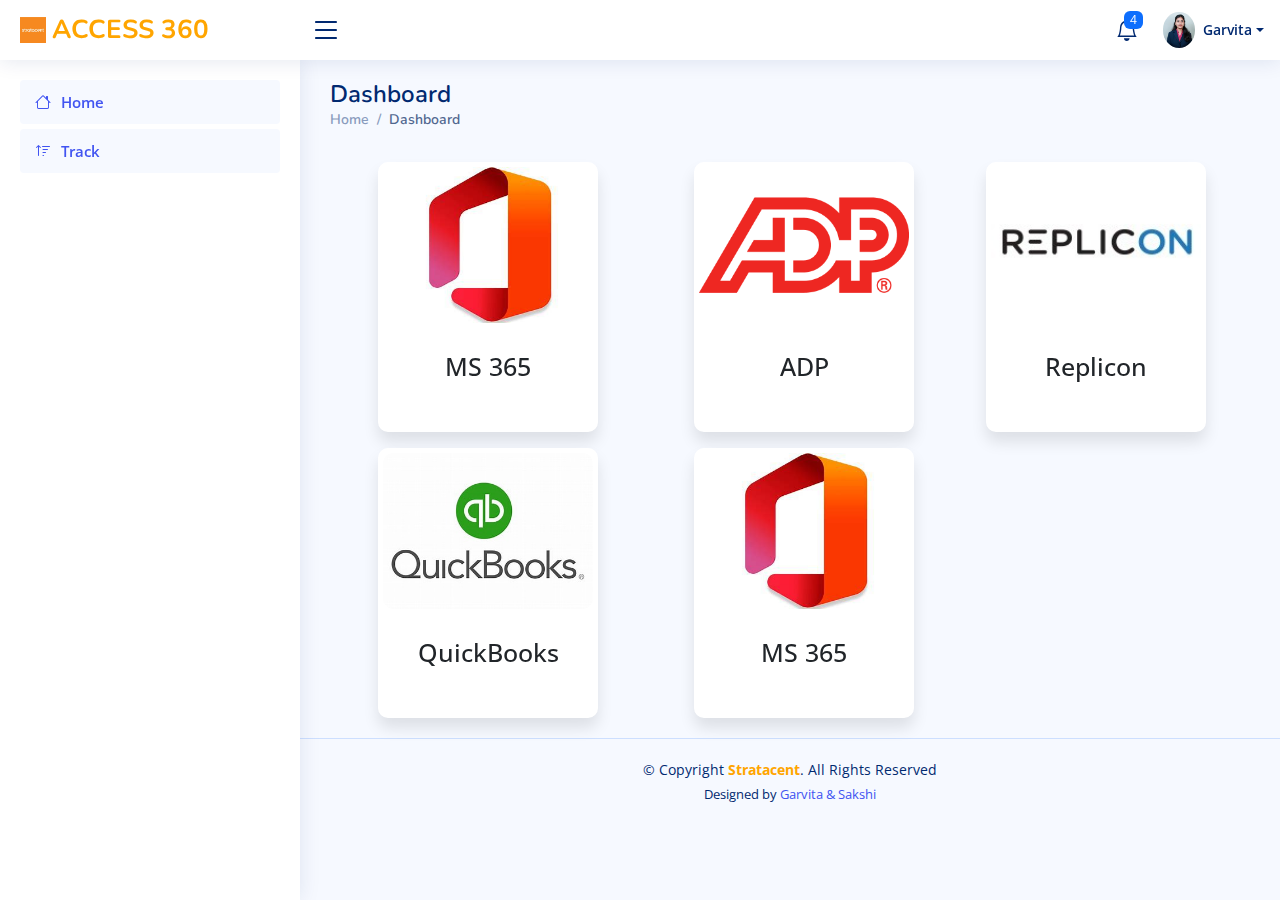
<file: index.html>
<!DOCTYPE html>
<html lang="en">

<head>
  <meta charset="utf-8">
  <meta content="width=device-width, initial-scale=1.0" name="viewport">

  <title>Dashboard</title>
  <meta content="" name="description">
  <meta content="" name="keywords">

  <!-- Favicons -->
  <!-- <link href="assets/img/favicon.png" rel="icon">
  <link href="assets/img/apple-touch-icon.png" rel="apple-touch-icon"> -->

  <!-- Google Fonts -->
  <link href="https://fonts.gstatic.com" rel="preconnect">
  <link href="https://fonts.googleapis.com/css?family=Open+Sans:300,300i,400,400i,600,600i,700,700i|Nunito:300,300i,400,400i,600,600i,700,700i|Poppins:300,300i,400,400i,500,500i,600,600i,700,700i" rel="stylesheet">

  <!-- Vendor CSS Files -->
  <link href="assets/vendor/bootstrap/css/bootstrap.min.css" rel="stylesheet">
  <link href="assets/vendor/bootstrap-icons/bootstrap-icons.css" rel="stylesheet">
  <link href="assets/vendor/boxicons/css/boxicons.min.css" rel="stylesheet">
  <link href="assets/vendor/quill/quill.snow.css" rel="stylesheet">
  <link href="assets/vendor/quill/quill.bubble.css" rel="stylesheet">
  <link href="assets/vendor/remixicon/remixicon.css" rel="stylesheet">
  <link href="assets/vendor/simple-datatables/style.css" rel="stylesheet">

  <!-- Template Main CSS File -->
  <link href="assets/css/style.css" rel="stylesheet">

</head>

<body>

  <!-- ======= Header ======= -->
  <header id="header" class="header fixed-top d-flex align-items-center">

    <div class="d-flex align-items-center justify-content-between">
      <a href="index.html" class="logo d-flex align-items-center">
        <img src="assets/img/strata.jpg" alt="">
        <span class="d-none d-lg-block" style="color: orange;">ACCESS 360</span>
      </a>
      <i class="bi bi-list toggle-sidebar-btn"></i>
    </div><!-- End Logo -->

    <div class="search-bar">
      <!-- <form class="search-form d-flex align-items-center" method="POST" action="#">
        <input type="text" name="query" placeholder="Search" title="Enter search keyword">
        <button type="submit" title="Search"><i class="bi bi-search"></i></button>
      </form> -->
    </div><!-- End Search Bar -->

    <nav class="header-nav ms-auto">
      <ul class="d-flex align-items-center">

        <li class="nav-item d-block d-lg-none">
          <a class="nav-link nav-icon search-bar-toggle " href="#">
            <i class="bi bi-search"></i>
          </a>
        </li><!-- End Search Icon-->

        <li class="nav-item dropdown">

          <a class="nav-link nav-icon" href="#" data-bs-toggle="dropdown">
            <i class="bi bi-bell"></i>
            <span class="badge bg-primary badge-number">4</span>
          </a><!-- End Notification Icon -->

          
        </li><!-- End Notification Nav -->


        <!-- user's profile -->


        <li class="nav-item dropdown pe-3">

          <a class="nav-link nav-profile d-flex align-items-center pe-0" href="#" data-bs-toggle="dropdown">
            <img src="assets/img/pic.jpg" alt="Profile" class="rounded-circle">
            <span class="d-none d-md-block dropdown-toggle ps-2">Garvita</span>
          </a><!-- End Profile Iamge Icon -->

          <ul class="dropdown-menu dropdown-menu-end dropdown-menu-arrow profile">
            <li class="dropdown-header">
              <h6>Garvita Shukla</h6>
              <span>Associate Developer</span>
            </li>
            <li>
              <hr class="dropdown-divider">
            </li>

            <li>
              <a class="dropdown-item d-flex align-items-center" href="">
                <i class="bi bi-person"></i>
                <span>My Profile</span>
              </a>
            </li>
            <li>
              <hr class="dropdown-divider">
            </li>

            <li>
              <hr class="dropdown-divider">
            </li>

            <li>
              <a class="dropdown-item d-flex align-items-center" href="#">
                <i class="bi bi-box-arrow-right"></i>
                <span>Sign Out</span>
              </a>
            </li>

          </ul><!-- End Profile Dropdown Items -->
        </li><!-- End Profile Nav -->

      </ul>
    </nav><!-- End Icons Navigation -->

  </header><!-- End Header -->

  <!-- ======= Sidebar ======= -->
  <aside id="sidebar" class="sidebar">

    <ul class="sidebar-nav" id="sidebar-nav">

      <li class="nav-item">
        <a class="nav-link " href="index.html">
          <i class="bi bi-house"></i>
          <span>Home</span>
        </a>
      </li>

      <li class="nav-item">
        <a class="nav-link " href="index.html">
          <i class="bi bi-sort-up"></i>
          <span>Track</span>
        </a>
      </li><!-- End Dashboard Nav -->

      
    </ul>

  </aside><!-- End Sidebar-->

  <main id="main" class="main">

    <div class="pagetitle">
      <h1>Dashboard</h1>
      <nav>
        <ol class="breadcrumb">
          <li class="breadcrumb-item"><a href="index.html">Home</a></li>
          <li class="breadcrumb-item active">Dashboard</li>
        </ol>
      </nav>
    </div><!-- End Page Title -->

    <!-- cards -->
<div class="row">


    <div class="wrapper  mx-5 mt-3">
      <div class="card front-face">
          <img src="assets/img/office.jpg">
          <div class="title">MS 365</div>
      </div>
      <div class="card back-face">
          <img src="assets/img/office.jpg">
          <div class="info">
              <div class="title">Microsoft 365</div>
              <hr width="65%">
              <p> </p>
              <a href="" style="color: #fff;">Click here</a>
          </div>
      </div>
    </div>

    <div class="wrapper mx-5 mt-3">
    <div class="card front-face">
        <img src="assets/img/ADP.png">
        <div class="title">ADP</div>
    </div>
    <div class="card back-face">
        <img src="assets/img/ADP.png">
        <div class="info">
            <div class="title">ADP  &nbsp;&nbsp;&nbsp;&nbsp; </div>
            <hr width="65%">
            <p> </p>
            <a href="" style="color: #fff;">Click here</a>
        </div>
    </div>
    </div>

<div class="wrapper mx-4 mt-3">
  <div class="card front-face">
      <img src="assets/img/replicon.jpg">
      <div class="title">Replicon</div>
  </div>
  <div class="card back-face">
      <img src="assets/img/replicon.jpg">
      <div class="info">
          <div class="title">Replicon</div>
          <hr width="65%">
          <p> </p>
          <a href="" style="color: #fff;">Click here</a>
      </div>
  </div>
</div>

<div class="wrapper mx-5 mt-3">
  <div class="card front-face">
      <img src="assets/img/qb.jpg">
      <div class="title">QuickBooks</div>
  </div>
  <div class="card back-face">
      <img src="assets/img/qb.jpg">
      <div class="info">
          <div class="title">QuickBooks</div>
          <hr width="65%">
          <p> </p>
          <a href="" style="color: #fff;">Click here</a>
      </div>
  </div>
</div>

<div class="wrapper mx-5 mt-3">
  <div class="card front-face">
      <img src="assets/img/office.jpg">
      <div class="title">MS 365</div>
  </div>
  <div class="card back-face">
      <img src="assets/img/office.jpg">
      <div class="info">
          <div class="title">Microsoft 365</div>
          <hr width="65%">
          <p> </p>
          <a href="" style="color: #fff;">Click here</a>
      </div>
  </div>
</div>




</div>


    

  </main><!-- End #main -->

  <!-- ======= Footer ======= -->
  <footer id="footer" class="footer">
    <div class="copyright">
      &copy; Copyright <strong><span style="color: orange;">Stratacent</span></strong>. All Rights Reserved
    </div>
    <div class="credits">
      Designed by <a href="">Garvita & Sakshi</a>
    </div>
  </footer><!-- End Footer -->

  <a href="#" class="back-to-top d-flex align-items-center justify-content-center"><i class="bi bi-arrow-up-short"></i></a>

  <!-- Vendor JS Files -->
  <script src="assets/vendor/apexcharts/apexcharts.min.js"></script>
  <script src="assets/vendor/bootstrap/js/bootstrap.bundle.min.js"></script>
  <script src="assets/vendor/chart.js/chart.umd.js"></script>
  <script src="assets/vendor/echarts/echarts.min.js"></script>
  <script src="assets/vendor/quill/quill.js"></script>
  <script src="assets/vendor/simple-datatables/simple-datatables.js"></script>
  <script src="assets/vendor/tinymce/tinymce.min.js"></script>
  <script src="assets/vendor/php-email-form/validate.js"></script>

  <!-- Template Main JS File -->
  <script src="assets/js/main.js"></script>

</body>

</html>
</file>
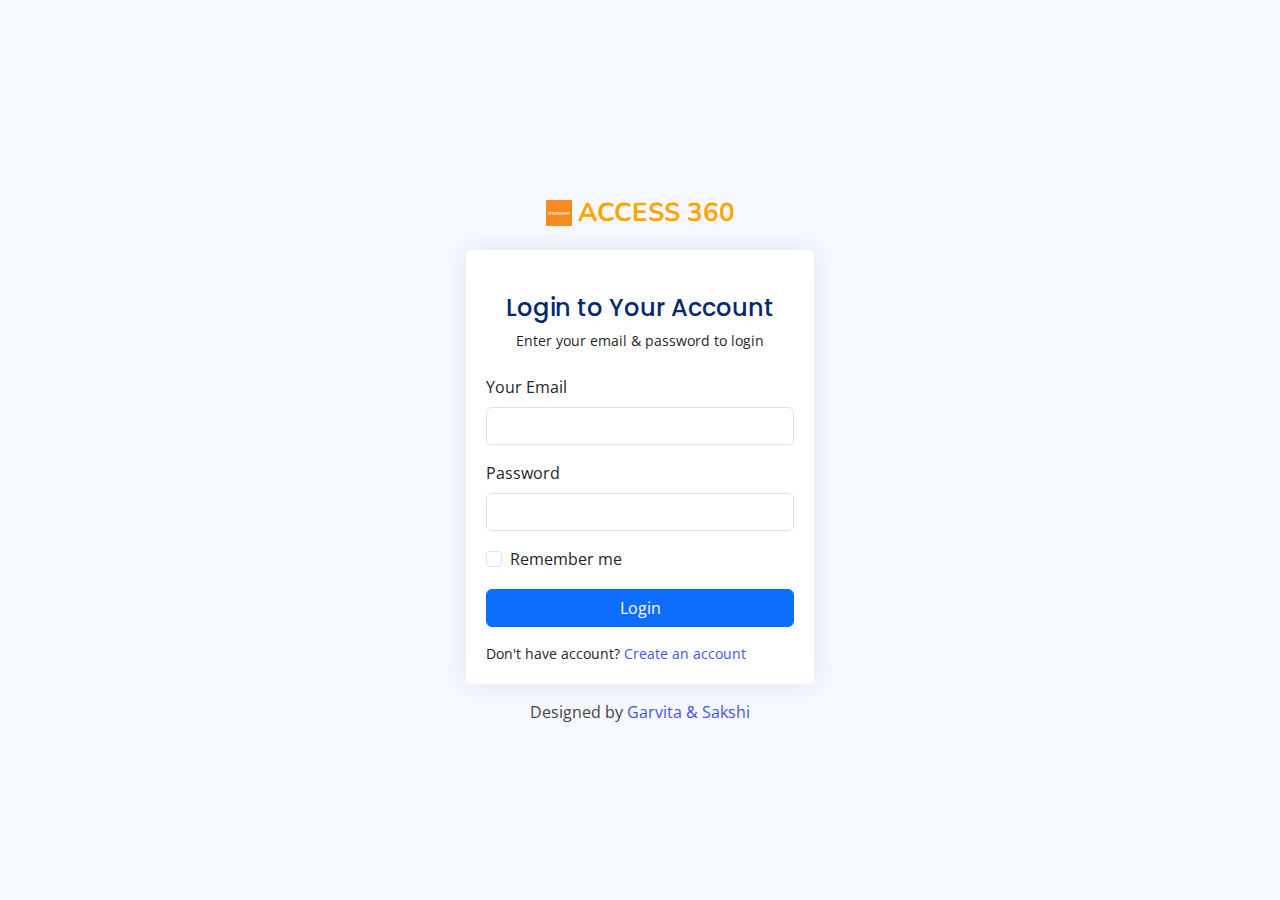
<file: pages-login.html>
<!DOCTYPE html>
<html lang="en">

<head>
  <meta charset="utf-8">
  <meta content="width=device-width, initial-scale=1.0" name="viewport">

  <title>Login</title>
  <meta content="" name="description">
  <meta content="" name="keywords">

  <!-- Favicons -->
  <!-- <link href="assets/img/favicon.png" rel="icon">
  <link href="assets/img/apple-touch-icon.png" rel="apple-touch-icon"> -->

  <!-- Google Fonts -->
  <link href="https://fonts.gstatic.com" rel="preconnect">
  <link href="https://fonts.googleapis.com/css?family=Open+Sans:300,300i,400,400i,600,600i,700,700i|Nunito:300,300i,400,400i,600,600i,700,700i|Poppins:300,300i,400,400i,500,500i,600,600i,700,700i" rel="stylesheet">

  <!-- Vendor CSS Files -->
  <link href="assets/vendor/bootstrap/css/bootstrap.min.css" rel="stylesheet">
  <link href="assets/vendor/bootstrap-icons/bootstrap-icons.css" rel="stylesheet">
  <link href="assets/vendor/boxicons/css/boxicons.min.css" rel="stylesheet">
  <link href="assets/vendor/quill/quill.snow.css" rel="stylesheet">
  <link href="assets/vendor/quill/quill.bubble.css" rel="stylesheet">
  <link href="assets/vendor/remixicon/remixicon.css" rel="stylesheet">
  <link href="assets/vendor/simple-datatables/style.css" rel="stylesheet">

  <!-- Template Main CSS File -->
  <link href="assets/css/style.css" rel="stylesheet">

  
</head>

<body>

  <main>
    <!-- <video autoplay muted loop class="video-background">
      <source src="stars.mp4" type="video/mp4">
      Your browser does not support the video tag.
  </video> -->
    <div class="container">

      <section class="section register min-vh-100 d-flex flex-column align-items-center justify-content-center py-4">
        <div class="container">
          <div class="row justify-content-center">
            <div class="col-lg-4 col-md-6 d-flex flex-column align-items-center justify-content-center">

              <div class="d-flex justify-content-center py-4">
                <a href="index.html" class="logo d-flex align-items-center w-auto">
                  <img src="assets/img/strata.jpg" alt="">
                  <span class="d-none d-lg-block" style="color: orange;">ACCESS 360</span>
                </a>
              </div><!-- End Logo -->

              <div class="card mb-3">

                <div class="card-body">

                  <div class="pt-4 pb-2">
                    <h5 class="card-title text-center pb-0 fs-4">Login to Your Account</h5>
                    <p class="text-center small">Enter your email & password to login</p>
                  </div>

                  <form class="row g-3 needs-validation" novalidate>

                    <div class="col-12">
                      <label for="yourEmail" class="form-label">Your Email</label>
                      <input type="email" name="email" class="form-control" id="yourEmail" required>
                      <div class="invalid-feedback">Please enter a valid Email adddress!</div>
                    </div>

                    <div class="col-12">
                      <label for="yourPassword" class="form-label">Password</label>
                      <input type="password" name="password" class="form-control" id="yourPassword" required>
                      <div class="invalid-feedback">Please enter your password!</div>
                    </div>

                    <div class="col-12">
                      <div class="form-check">
                        <input class="form-check-input" type="checkbox" name="remember" value="true" id="rememberMe">
                        <label class="form-check-label" for="rememberMe">Remember me</label>
                      </div>
                    </div>
                    <div class="col-12">
                      <button class="btn btn-primary w-100" type="submit">Login</button>
                    </div>
                    <div class="col-12">
                      <p class="small mb-0">Don't have account? <a href="pages-register.html">Create an account</a></p>
                    </div>
                  </form>

                </div>
              </div>

              <div class="credits">
               Designed by <a href="">Garvita & Sakshi</a>
              </div>

            </div>
          </div>
        </div>

      </section>

    </div>
  </main><!-- End #main -->

  <a href="#" class="back-to-top d-flex align-items-center justify-content-center"><i class="bi bi-arrow-up-short"></i></a>

  <!-- Vendor JS Files -->
  <script src="assets/vendor/apexcharts/apexcharts.min.js"></script>
  <script src="assets/vendor/bootstrap/js/bootstrap.bundle.min.js"></script>
  <script src="assets/vendor/chart.js/chart.umd.js"></script>
  <script src="assets/vendor/echarts/echarts.min.js"></script>
  <script src="assets/vendor/quill/quill.js"></script>
  <script src="assets/vendor/simple-datatables/simple-datatables.js"></script>
  <script src="assets/vendor/tinymce/tinymce.min.js"></script>
  <script src="assets/vendor/php-email-form/validate.js"></script>

  <!-- Template Main JS File -->
  <script src="assets/js/main.js"></script>

</body>

</html>
</file>
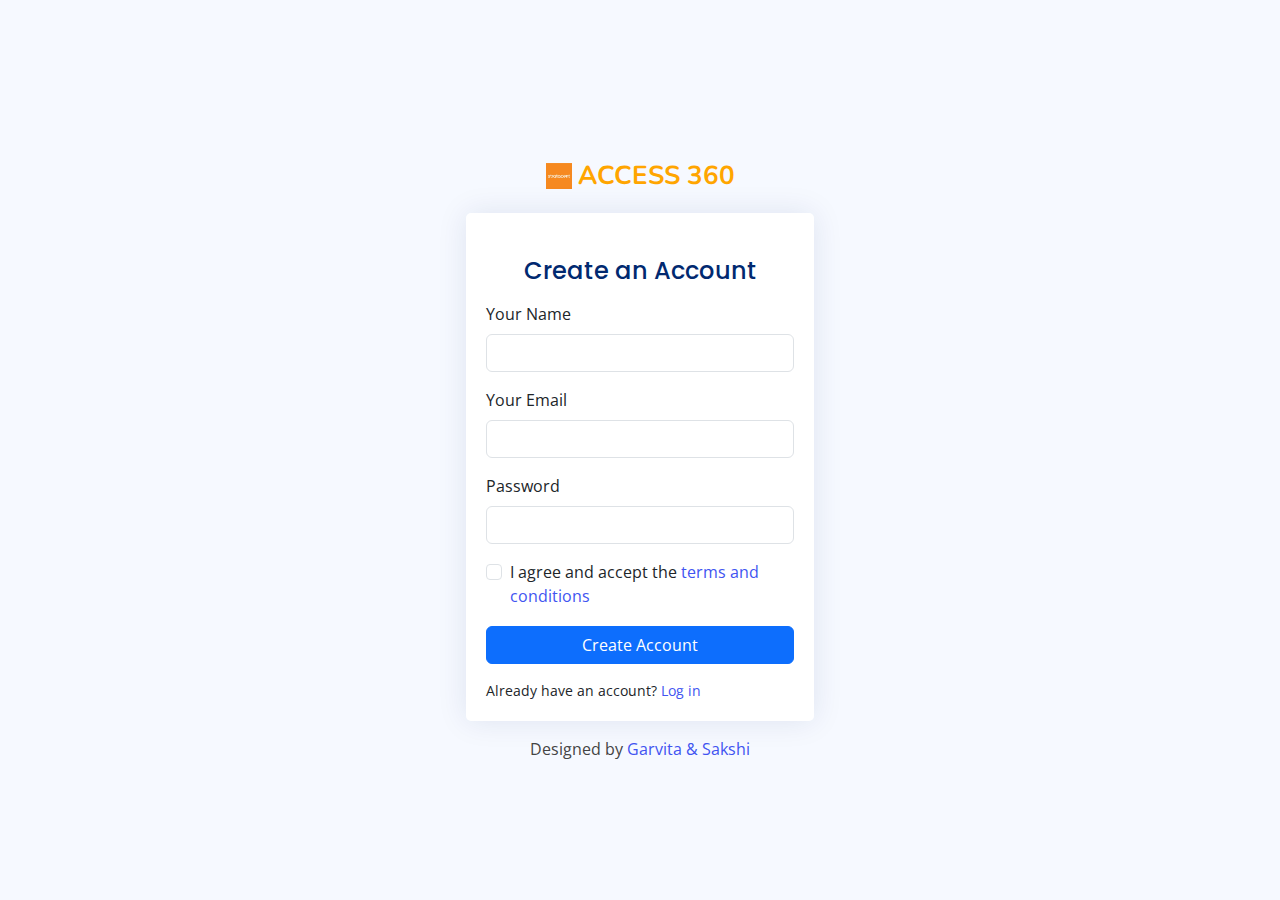
<file: pages-register.html>
<!DOCTYPE html>
<html lang="en">

<head>
  <meta charset="utf-8">
  <meta content="width=device-width, initial-scale=1.0" name="viewport">

  <title>Register</title>
  <meta content="" name="description">
  <meta content="" name="keywords">

  <!-- Favicons -->
  <!-- <link href="assets/img/favicon.png" rel="icon"> -->
  <!-- <link href="assets/img/apple-touch-icon.png" rel="apple-touch-icon"> -->

  <!-- Google Fonts -->
  <link href="https://fonts.gstatic.com" rel="preconnect">
  <link href="https://fonts.googleapis.com/css?family=Open+Sans:300,300i,400,400i,600,600i,700,700i|Nunito:300,300i,400,400i,600,600i,700,700i|Poppins:300,300i,400,400i,500,500i,600,600i,700,700i" rel="stylesheet">

  <!-- Vendor CSS Files -->
  <link href="assets/vendor/bootstrap/css/bootstrap.min.css" rel="stylesheet">
  <link href="assets/vendor/bootstrap-icons/bootstrap-icons.css" rel="stylesheet">
  <link href="assets/vendor/boxicons/css/boxicons.min.css" rel="stylesheet">
  <link href="assets/vendor/quill/quill.snow.css" rel="stylesheet">
  <link href="assets/vendor/quill/quill.bubble.css" rel="stylesheet">
  <link href="assets/vendor/remixicon/remixicon.css" rel="stylesheet">
  <link href="assets/vendor/simple-datatables/style.css" rel="stylesheet">

  <!-- Template Main CSS File -->
  <link href="assets/css/style.css" rel="stylesheet">

</head>

<body>

  <main>
    <!-- <video autoplay muted loop class="video-background">
      <source src="stars.mp4" type="video/mp4">
      Your browser does not support the video tag.
  </video> -->
    <div class="container">

      <section class="section register min-vh-100 d-flex flex-column align-items-center justify-content-center py-4">
        <div class="container">
          <div class="row justify-content-center">
            <div class="col-lg-4 col-md-6 d-flex flex-column align-items-center justify-content-center">

              <div class="d-flex justify-content-center py-4">
                <a href="index.html" class="logo d-flex align-items-center w-auto">
                  <img src="assets/img/strata.jpg" alt="">
                  <span class="d-none d-lg-block" style="color: orange;">ACCESS 360</span>
                </a>
              </div><!-- End Logo -->

              <div class="card mb-3">

                <div class="card-body">

                  <div class="pt-4 pb-2">
                    <h5 class="card-title text-center pb-0 fs-4">Create an Account</h5>
                    <!-- <p class="text-center small">Enter your personal details to create account</p> -->
                  </div>

                  <form class="row g-3 needs-validation" novalidate>
                    <div class="col-12">
                      <label for="yourName" class="form-label">Your Name</label>
                      <input type="text" name="name" class="form-control" id="yourName" required>
                      <div class="invalid-feedback">Please, enter your name!</div>
                    </div>

                    <div class="col-12">
                      <label for="yourEmail" class="form-label">Your Email</label>
                      <input type="email" name="email" class="form-control" id="yourEmail" required>
                      <div class="invalid-feedback">Please enter a valid Email adddress!</div>
                    </div>

                    

                    <div class="col-12">
                      <label for="yourPassword" class="form-label">Password</label>
                      <input type="password" name="password" class="form-control" id="yourPassword" required>
                      <div class="invalid-feedback">Please enter your password!</div>
                    </div>

                    <div class="col-12">
                      <div class="form-check">
                        <input class="form-check-input" name="terms" type="checkbox" value="" id="acceptTerms" required>
                        <label class="form-check-label" for="acceptTerms">I agree and accept the <a href="#">terms and conditions</a></label>
                        <div class="invalid-feedback">You must agree before submitting.</div>
                      </div>
                    </div>
                    <div class="col-12">
                      <button class="btn btn-primary w-100" type="submit">Create Account</button>
                    </div>
                    <div class="col-12">
                      <p class="small mb-0">Already have an account? <a href="pages-login.html">Log in</a></p>
                    </div>
                  </form>

                </div>
              </div>

              <div class="credits">
               Designed by <a href="">Garvita & Sakshi</a>
              </div>

            </div>
          </div>
        </div>

      </section>

    </div>
  </main><!-- End #main -->

  <a href="#" class="back-to-top d-flex align-items-center justify-content-center"><i class="bi bi-arrow-up-short"></i></a>

  <!-- Vendor JS Files -->
  <script src="assets/vendor/apexcharts/apexcharts.min.js"></script>
  <script src="assets/vendor/bootstrap/js/bootstrap.bundle.min.js"></script>
  <script src="assets/vendor/chart.js/chart.umd.js"></script>
  <script src="assets/vendor/echarts/echarts.min.js"></script>
  <script src="assets/vendor/quill/quill.js"></script>
  <script src="assets/vendor/simple-datatables/simple-datatables.js"></script>
  <script src="assets/vendor/tinymce/tinymce.min.js"></script>
  <script src="assets/vendor/php-email-form/validate.js"></script>

  <!-- Template Main JS File -->
  <script src="assets/js/main.js"></script>

</body>

</html>
</file>
<file: assets/vendor/quill/quill.snow.css>
/*!
 * Quill Editor v2.0.2
 * https://quilljs.com
 * Copyright (c) 2017-2024, Slab
 * Copyright (c) 2014, Jason Chen
 * Copyright (c) 2013, salesforce.com
 */
.ql-container{box-sizing:border-box;font-family:Helvetica,Arial,sans-serif;font-size:13px;height:100%;margin:0;position:relative}.ql-container.ql-disabled .ql-tooltip{visibility:hidden}.ql-container:not(.ql-disabled) li[data-list=checked] > .ql-ui,.ql-container:not(.ql-disabled) li[data-list=unchecked] > .ql-ui{cursor:pointer}.ql-clipboard{left:-100000px;height:1px;overflow-y:hidden;position:absolute;top:50%}.ql-clipboard p{margin:0;padding:0}.ql-editor{box-sizing:border-box;counter-reset:list-0 list-1 list-2 list-3 list-4 list-5 list-6 list-7 list-8 list-9;line-height:1.42;height:100%;outline:none;overflow-y:auto;padding:12px 15px;tab-size:4;-moz-tab-size:4;text-align:left;white-space:pre-wrap;word-wrap:break-word}.ql-editor > *{cursor:text}.ql-editor p,.ql-editor ol,.ql-editor pre,.ql-editor blockquote,.ql-editor h1,.ql-editor h2,.ql-editor h3,.ql-editor h4,.ql-editor h5,.ql-editor h6{margin:0;padding:0}@supports (counter-set:none){.ql-editor p,.ql-editor h1,.ql-editor h2,.ql-editor h3,.ql-editor h4,.ql-editor h5,.ql-editor h6{counter-set:list-0 list-1 list-2 list-3 list-4 list-5 list-6 list-7 list-8 list-9}}@supports not (counter-set:none){.ql-editor p,.ql-editor h1,.ql-editor h2,.ql-editor h3,.ql-editor h4,.ql-editor h5,.ql-editor h6{counter-reset:list-0 list-1 list-2 list-3 list-4 list-5 list-6 list-7 list-8 list-9}}.ql-editor table{border-collapse:collapse}.ql-editor td{border:1px solid #000;padding:2px 5px}.ql-editor ol{padding-left:1.5em}.ql-editor li{list-style-type:none;padding-left:1.5em;position:relative}.ql-editor li > .ql-ui:before{display:inline-block;margin-left:-1.5em;margin-right:.3em;text-align:right;white-space:nowrap;width:1.2em}.ql-editor li[data-list=checked] > .ql-ui,.ql-editor li[data-list=unchecked] > .ql-ui{color:#777}.ql-editor li[data-list=bullet] > .ql-ui:before{content:'\2022'}.ql-editor li[data-list=checked] > .ql-ui:before{content:'\2611'}.ql-editor li[data-list=unchecked] > .ql-ui:before{content:'\2610'}@supports (counter-set:none){.ql-editor li[data-list]{counter-set:list-1 list-2 list-3 list-4 list-5 list-6 list-7 list-8 list-9}}@supports not (counter-set:none){.ql-editor li[data-list]{counter-reset:list-1 list-2 list-3 list-4 list-5 list-6 list-7 list-8 list-9}}.ql-editor li[data-list=ordered]{counter-increment:list-0}.ql-editor li[data-list=ordered] > .ql-ui:before{content:counter(list-0, decimal) '. '}.ql-editor li[data-list=ordered].ql-indent-1{counter-increment:list-1}.ql-editor li[data-list=ordered].ql-indent-1 > .ql-ui:before{content:counter(list-1, lower-alpha) '. '}@supports (counter-set:none){.ql-editor li[data-list].ql-indent-1{counter-set:list-2 list-3 list-4 list-5 list-6 list-7 list-8 list-9}}@supports not (counter-set:none){.ql-editor li[data-list].ql-indent-1{counter-reset:list-2 list-3 list-4 list-5 list-6 list-7 list-8 list-9}}.ql-editor li[data-list=ordered].ql-indent-2{counter-increment:list-2}.ql-editor li[data-list=ordered].ql-indent-2 > .ql-ui:before{content:counter(list-2, lower-roman) '. '}@supports (counter-set:none){.ql-editor li[data-list].ql-indent-2{counter-set:list-3 list-4 list-5 list-6 list-7 list-8 list-9}}@supports not (counter-set:none){.ql-editor li[data-list].ql-indent-2{counter-reset:list-3 list-4 list-5 list-6 list-7 list-8 list-9}}.ql-editor li[data-list=ordered].ql-indent-3{counter-increment:list-3}.ql-editor li[data-list=ordered].ql-indent-3 > .ql-ui:before{content:counter(list-3, decimal) '. '}@supports (counter-set:none){.ql-editor li[data-list].ql-indent-3{counter-set:list-4 list-5 list-6 list-7 list-8 list-9}}@supports not (counter-set:none){.ql-editor li[data-list].ql-indent-3{counter-reset:list-4 list-5 list-6 list-7 list-8 list-9}}.ql-editor li[data-list=ordered].ql-indent-4{counter-increment:list-4}.ql-editor li[data-list=ordered].ql-indent-4 > .ql-ui:before{content:counter(list-4, lower-alpha) '. '}@supports (counter-set:none){.ql-editor li[data-list].ql-indent-4{counter-set:list-5 list-6 list-7 list-8 list-9}}@supports not (counter-set:none){.ql-editor li[data-list].ql-indent-4{counter-reset:list-5 list-6 list-7 list-8 list-9}}.ql-editor li[data-list=ordered].ql-indent-5{counter-increment:list-5}.ql-editor li[data-list=ordered].ql-indent-5 > .ql-ui:before{content:counter(list-5, lower-roman) '. '}@supports (counter-set:none){.ql-editor li[data-list].ql-indent-5{counter-set:list-6 list-7 list-8 list-9}}@supports not (counter-set:none){.ql-editor li[data-list].ql-indent-5{counter-reset:list-6 list-7 list-8 list-9}}.ql-editor li[data-list=ordered].ql-indent-6{counter-increment:list-6}.ql-editor li[data-list=ordered].ql-indent-6 > .ql-ui:before{content:counter(list-6, decimal) '. '}@supports (counter-set:none){.ql-editor li[data-list].ql-indent-6{counter-set:list-7 list-8 list-9}}@supports not (counter-set:none){.ql-editor li[data-list].ql-indent-6{counter-reset:list-7 list-8 list-9}}.ql-editor li[data-list=ordered].ql-indent-7{counter-increment:list-7}.ql-editor li[data-list=ordered].ql-indent-7 > .ql-ui:before{content:counter(list-7, lower-alpha) '. '}@supports (counter-set:none){.ql-editor li[data-list].ql-indent-7{counter-set:list-8 list-9}}@supports not (counter-set:none){.ql-editor li[data-list].ql-indent-7{counter-reset:list-8 list-9}}.ql-editor li[data-list=ordered].ql-indent-8{counter-increment:list-8}.ql-editor li[data-list=ordered].ql-indent-8 > .ql-ui:before{content:counter(list-8, lower-roman) '. '}@supports (counter-set:none){.ql-editor li[data-list].ql-indent-8{counter-set:list-9}}@supports not (counter-set:none){.ql-editor li[data-list].ql-indent-8{counter-reset:list-9}}.ql-editor li[data-list=ordered].ql-indent-9{counter-increment:list-9}.ql-editor li[data-list=ordered].ql-indent-9 > .ql-ui:before{content:counter(list-9, decimal) '. '}.ql-editor .ql-indent-1:not(.ql-direction-rtl){padding-left:3em}.ql-editor li.ql-indent-1:not(.ql-direction-rtl){padding-left:4.5em}.ql-editor .ql-indent-1.ql-direction-rtl.ql-align-right{padding-right:3em}.ql-editor li.ql-indent-1.ql-direction-rtl.ql-align-right{padding-right:4.5em}.ql-editor .ql-indent-2:not(.ql-direction-rtl){padding-left:6em}.ql-editor li.ql-indent-2:not(.ql-direction-rtl){padding-left:7.5em}.ql-editor .ql-indent-2.ql-direction-rtl.ql-align-right{padding-right:6em}.ql-editor li.ql-indent-2.ql-direction-rtl.ql-align-right{padding-right:7.5em}.ql-editor .ql-indent-3:not(.ql-direction-rtl){padding-left:9em}.ql-editor li.ql-indent-3:not(.ql-direction-rtl){padding-left:10.5em}.ql-editor .ql-indent-3.ql-direction-rtl.ql-align-right{padding-right:9em}.ql-editor li.ql-indent-3.ql-direction-rtl.ql-align-right{padding-right:10.5em}.ql-editor .ql-indent-4:not(.ql-direction-rtl){padding-left:12em}.ql-editor li.ql-indent-4:not(.ql-direction-rtl){padding-left:13.5em}.ql-editor .ql-indent-4.ql-direction-rtl.ql-align-right{padding-right:12em}.ql-editor li.ql-indent-4.ql-direction-rtl.ql-align-right{padding-right:13.5em}.ql-editor .ql-indent-5:not(.ql-direction-rtl){padding-left:15em}.ql-editor li.ql-indent-5:not(.ql-direction-rtl){padding-left:16.5em}.ql-editor .ql-indent-5.ql-direction-rtl.ql-align-right{padding-right:15em}.ql-editor li.ql-indent-5.ql-direction-rtl.ql-align-right{padding-right:16.5em}.ql-editor .ql-indent-6:not(.ql-direction-rtl){padding-left:18em}.ql-editor li.ql-indent-6:not(.ql-direction-rtl){padding-left:19.5em}.ql-editor .ql-indent-6.ql-direction-rtl.ql-align-right{padding-right:18em}.ql-editor li.ql-indent-6.ql-direction-rtl.ql-align-right{padding-right:19.5em}.ql-editor .ql-indent-7:not(.ql-direction-rtl){padding-left:21em}.ql-editor li.ql-indent-7:not(.ql-direction-rtl){padding-left:22.5em}.ql-editor .ql-indent-7.ql-direction-rtl.ql-align-right{padding-right:21em}.ql-editor li.ql-indent-7.ql-direction-rtl.ql-align-right{padding-right:22.5em}.ql-editor .ql-indent-8:not(.ql-direction-rtl){padding-left:24em}.ql-editor li.ql-indent-8:not(.ql-direction-rtl){padding-left:25.5em}.ql-editor .ql-indent-8.ql-direction-rtl.ql-align-right{padding-right:24em}.ql-editor li.ql-indent-8.ql-direction-rtl.ql-align-right{padding-right:25.5em}.ql-editor .ql-indent-9:not(.ql-direction-rtl){padding-left:27em}.ql-editor li.ql-indent-9:not(.ql-direction-rtl){padding-left:28.5em}.ql-editor .ql-indent-9.ql-direction-rtl.ql-align-right{padding-right:27em}.ql-editor li.ql-indent-9.ql-direction-rtl.ql-align-right{padding-right:28.5em}.ql-editor li.ql-direction-rtl{padding-right:1.5em}.ql-editor li.ql-direction-rtl > .ql-ui:before{margin-left:.3em;margin-right:-1.5em;text-align:left}.ql-editor table{table-layout:fixed;width:100%}.ql-editor table td{outline:none}.ql-editor .ql-code-block-container{font-family:monospace}.ql-editor .ql-video{display:block;max-width:100%}.ql-editor .ql-video.ql-align-center{margin:0 auto}.ql-editor .ql-video.ql-align-right{margin:0 0 0 auto}.ql-editor .ql-bg-black{background-color:#000}.ql-editor .ql-bg-red{background-color:#e60000}.ql-editor .ql-bg-orange{background-color:#f90}.ql-editor .ql-bg-yellow{background-color:#ff0}.ql-editor .ql-bg-green{background-color:#008a00}.ql-editor .ql-bg-blue{background-color:#06c}.ql-editor .ql-bg-purple{background-color:#93f}.ql-editor .ql-color-white{color:#fff}.ql-editor .ql-color-red{color:#e60000}.ql-editor .ql-color-orange{color:#f90}.ql-editor .ql-color-yellow{color:#ff0}.ql-editor .ql-color-green{color:#008a00}.ql-editor .ql-color-blue{color:#06c}.ql-editor .ql-color-purple{color:#93f}.ql-editor .ql-font-serif{font-family:Georgia,Times New Roman,serif}.ql-editor .ql-font-monospace{font-family:Monaco,Courier New,monospace}.ql-editor .ql-size-small{font-size:.75em}.ql-editor .ql-size-large{font-size:1.5em}.ql-editor .ql-size-huge{font-size:2.5em}.ql-editor .ql-direction-rtl{direction:rtl;text-align:inherit}.ql-editor .ql-align-center{text-align:center}.ql-editor .ql-align-justify{text-align:justify}.ql-editor .ql-align-right{text-align:right}.ql-editor .ql-ui{position:absolute}.ql-editor.ql-blank::before{color:rgba(0,0,0,0.6);content:attr(data-placeholder);font-style:italic;left:15px;pointer-events:none;position:absolute;right:15px}.ql-snow.ql-toolbar:after,.ql-snow .ql-toolbar:after{clear:both;content:'';display:table}.ql-snow.ql-toolbar button,.ql-snow .ql-toolbar button{background:none;border:none;cursor:pointer;display:inline-block;float:left;height:24px;padding:3px 5px;width:28px}.ql-snow.ql-toolbar button svg,.ql-snow .ql-toolbar button svg{float:left;height:100%}.ql-snow.ql-toolbar button:active:hover,.ql-snow .ql-toolbar button:active:hover{outline:none}.ql-snow.ql-toolbar input.ql-image[type=file],.ql-snow .ql-toolbar input.ql-image[type=file]{display:none}.ql-snow.ql-toolbar button:hover,.ql-snow .ql-toolbar button:hover,.ql-snow.ql-toolbar button:focus,.ql-snow .ql-toolbar button:focus,.ql-snow.ql-toolbar button.ql-active,.ql-snow .ql-toolbar button.ql-active,.ql-snow.ql-toolbar .ql-picker-label:hover,.ql-snow .ql-toolbar .ql-picker-label:hover,.ql-snow.ql-toolbar .ql-picker-label.ql-active,.ql-snow .ql-toolbar .ql-picker-label.ql-active,.ql-snow.ql-toolbar .ql-picker-item:hover,.ql-snow .ql-toolbar .ql-picker-item:hover,.ql-snow.ql-toolbar .ql-picker-item.ql-selected,.ql-snow .ql-toolbar .ql-picker-item.ql-selected{color:#06c}.ql-snow.ql-toolbar button:hover .ql-fill,.ql-snow .ql-toolbar button:hover .ql-fill,.ql-snow.ql-toolbar button:focus .ql-fill,.ql-snow .ql-toolbar button:focus .ql-fill,.ql-snow.ql-toolbar button.ql-active .ql-fill,.ql-snow .ql-toolbar button.ql-active .ql-fill,.ql-snow.ql-toolbar .ql-picker-label:hover .ql-fill,.ql-snow .ql-toolbar .ql-picker-label:hover .ql-fill,.ql-snow.ql-toolbar .ql-picker-label.ql-active .ql-fill,.ql-snow .ql-toolbar .ql-picker-label.ql-active .ql-fill,.ql-snow.ql-toolbar .ql-picker-item:hover .ql-fill,.ql-snow .ql-toolbar .ql-picker-item:hover .ql-fill,.ql-snow.ql-toolbar .ql-picker-item.ql-selected .ql-fill,.ql-snow .ql-toolbar .ql-picker-item.ql-selected .ql-fill,.ql-snow.ql-toolbar button:hover .ql-stroke.ql-fill,.ql-snow .ql-toolbar button:hover .ql-stroke.ql-fill,.ql-snow.ql-toolbar button:focus .ql-stroke.ql-fill,.ql-snow .ql-toolbar button:focus .ql-stroke.ql-fill,.ql-snow.ql-toolbar button.ql-active .ql-stroke.ql-fill,.ql-snow .ql-toolbar button.ql-active .ql-stroke.ql-fill,.ql-snow.ql-toolbar .ql-picker-label:hover .ql-stroke.ql-fill,.ql-snow .ql-toolbar .ql-picker-label:hover .ql-stroke.ql-fill,.ql-snow.ql-toolbar .ql-picker-label.ql-active .ql-stroke.ql-fill,.ql-snow .ql-toolbar .ql-picker-label.ql-active .ql-stroke.ql-fill,.ql-snow.ql-toolbar .ql-picker-item:hover .ql-stroke.ql-fill,.ql-snow .ql-toolbar .ql-picker-item:hover .ql-stroke.ql-fill,.ql-snow.ql-toolbar .ql-picker-item.ql-selected .ql-stroke.ql-fill,.ql-snow .ql-toolbar .ql-picker-item.ql-selected .ql-stroke.ql-fill{fill:#06c}.ql-snow.ql-toolbar button:hover .ql-stroke,.ql-snow .ql-toolbar button:hover .ql-stroke,.ql-snow.ql-toolbar button:focus .ql-stroke,.ql-snow .ql-toolbar button:focus .ql-stroke,.ql-snow.ql-toolbar button.ql-active .ql-stroke,.ql-snow .ql-toolbar button.ql-active .ql-stroke,.ql-snow.ql-toolbar .ql-picker-label:hover .ql-stroke,.ql-snow .ql-toolbar .ql-picker-label:hover .ql-stroke,.ql-snow.ql-toolbar .ql-picker-label.ql-active .ql-stroke,.ql-snow .ql-toolbar .ql-picker-label.ql-active .ql-stroke,.ql-snow.ql-toolbar .ql-picker-item:hover .ql-stroke,.ql-snow .ql-toolbar .ql-picker-item:hover .ql-stroke,.ql-snow.ql-toolbar .ql-picker-item.ql-selected .ql-stroke,.ql-snow .ql-toolbar .ql-picker-item.ql-selected .ql-stroke,.ql-snow.ql-toolbar button:hover .ql-stroke-miter,.ql-snow .ql-toolbar button:hover .ql-stroke-miter,.ql-snow.ql-toolbar button:focus .ql-stroke-miter,.ql-snow .ql-toolbar button:focus .ql-stroke-miter,.ql-snow.ql-toolbar button.ql-active .ql-stroke-miter,.ql-snow .ql-toolbar button.ql-active .ql-stroke-miter,.ql-snow.ql-toolbar .ql-picker-label:hover .ql-stroke-miter,.ql-snow .ql-toolbar .ql-picker-label:hover .ql-stroke-miter,.ql-snow.ql-toolbar .ql-picker-label.ql-active .ql-stroke-miter,.ql-snow .ql-toolbar .ql-picker-label.ql-active .ql-stroke-miter,.ql-snow.ql-toolbar .ql-picker-item:hover .ql-stroke-miter,.ql-snow .ql-toolbar .ql-picker-item:hover .ql-stroke-miter,.ql-snow.ql-toolbar .ql-picker-item.ql-selected .ql-stroke-miter,.ql-snow .ql-toolbar .ql-picker-item.ql-selected .ql-stroke-miter{stroke:#06c}@media (pointer:coarse){.ql-snow.ql-toolbar button:hover:not(.ql-active),.ql-snow .ql-toolbar button:hover:not(.ql-active){color:#444}.ql-snow.ql-toolbar button:hover:not(.ql-active) .ql-fill,.ql-snow .ql-toolbar button:hover:not(.ql-active) .ql-fill,.ql-snow.ql-toolbar button:hover:not(.ql-active) .ql-stroke.ql-fill,.ql-snow .ql-toolbar button:hover:not(.ql-active) .ql-stroke.ql-fill{fill:#444}.ql-snow.ql-toolbar button:hover:not(.ql-active) .ql-stroke,.ql-snow .ql-toolbar button:hover:not(.ql-active) .ql-stroke,.ql-snow.ql-toolbar button:hover:not(.ql-active) .ql-stroke-miter,.ql-snow .ql-toolbar button:hover:not(.ql-active) .ql-stroke-miter{stroke:#444}}.ql-snow{box-sizing:border-box}.ql-snow *{box-sizing:border-box}.ql-snow .ql-hidden{display:none}.ql-snow .ql-out-bottom,.ql-snow .ql-out-top{visibility:hidden}.ql-snow .ql-tooltip{position:absolute;transform:translateY(10px)}.ql-snow .ql-tooltip a{cursor:pointer;text-decoration:none}.ql-snow .ql-tooltip.ql-flip{transform:translateY(-10px)}.ql-snow .ql-formats{display:inline-block;vertical-align:middle}.ql-snow .ql-formats:after{clear:both;content:'';display:table}.ql-snow .ql-stroke{fill:none;stroke:#444;stroke-linecap:round;stroke-linejoin:round;stroke-width:2}.ql-snow .ql-stroke-miter{fill:none;stroke:#444;stroke-miterlimit:10;stroke-width:2}.ql-snow .ql-fill,.ql-snow .ql-stroke.ql-fill{fill:#444}.ql-snow .ql-empty{fill:none}.ql-snow .ql-even{fill-rule:evenodd}.ql-snow .ql-thin,.ql-snow .ql-stroke.ql-thin{stroke-width:1}.ql-snow .ql-transparent{opacity:.4}.ql-snow .ql-direction svg:last-child{display:none}.ql-snow .ql-direction.ql-active svg:last-child{display:inline}.ql-snow .ql-direction.ql-active svg:first-child{display:none}.ql-snow .ql-editor h1{font-size:2em}.ql-snow .ql-editor h2{font-size:1.5em}.ql-snow .ql-editor h3{font-size:1.17em}.ql-snow .ql-editor h4{font-size:1em}.ql-snow .ql-editor h5{font-size:.83em}.ql-snow .ql-editor h6{font-size:.67em}.ql-snow .ql-editor a{text-decoration:underline}.ql-snow .ql-editor blockquote{border-left:4px solid #ccc;margin-bottom:5px;margin-top:5px;padding-left:16px}.ql-snow .ql-editor code,.ql-snow .ql-editor .ql-code-block-container{background-color:#f0f0f0;border-radius:3px}.ql-snow .ql-editor .ql-code-block-container{margin-bottom:5px;margin-top:5px;padding:5px 10px}.ql-snow .ql-editor code{font-size:85%;padding:2px 4px}.ql-snow .ql-editor .ql-code-block-container{background-color:#23241f;color:#f8f8f2;overflow:visible}.ql-snow .ql-editor img{max-width:100%}.ql-snow .ql-picker{color:#444;display:inline-block;float:left;font-size:14px;font-weight:500;height:24px;position:relative;vertical-align:middle}.ql-snow .ql-picker-label{cursor:pointer;display:inline-block;height:100%;padding-left:8px;padding-right:2px;position:relative;width:100%}.ql-snow .ql-picker-label::before{display:inline-block;line-height:22px}.ql-snow .ql-picker-options{background-color:#fff;display:none;min-width:100%;padding:4px 8px;position:absolute;white-space:nowrap}.ql-snow .ql-picker-options .ql-picker-item{cursor:pointer;display:block;padding-bottom:5px;padding-top:5px}.ql-snow .ql-picker.ql-expanded .ql-picker-label{color:#ccc;z-index:2}.ql-snow .ql-picker.ql-expanded .ql-picker-label .ql-fill{fill:#ccc}.ql-snow .ql-picker.ql-expanded .ql-picker-label .ql-stroke{stroke:#ccc}.ql-snow .ql-picker.ql-expanded .ql-picker-options{display:block;margin-top:-1px;top:100%;z-index:1}.ql-snow .ql-color-picker,.ql-snow .ql-icon-picker{width:28px}.ql-snow .ql-color-picker .ql-picker-label,.ql-snow .ql-icon-picker .ql-picker-label{padding:2px 4px}.ql-snow .ql-color-picker .ql-picker-label svg,.ql-snow .ql-icon-picker .ql-picker-label svg{right:4px}.ql-snow .ql-icon-picker .ql-picker-options{padding:4px 0}.ql-snow .ql-icon-picker .ql-picker-item{height:24px;width:24px;padding:2px 4px}.ql-snow .ql-color-picker .ql-picker-options{padding:3px 5px;width:152px}.ql-snow .ql-color-picker .ql-picker-item{border:1px solid transparent;float:left;height:16px;margin:2px;padding:0;width:16px}.ql-snow .ql-picker:not(.ql-color-picker):not(.ql-icon-picker) svg{position:absolute;margin-top:-9px;right:0;top:50%;width:18px}.ql-snow .ql-picker.ql-header .ql-picker-label[data-label]:not([data-label=''])::before,.ql-snow .ql-picker.ql-font .ql-picker-label[data-label]:not([data-label=''])::before,.ql-snow .ql-picker.ql-size .ql-picker-label[data-label]:not([data-label=''])::before,.ql-snow .ql-picker.ql-header .ql-picker-item[data-label]:not([data-label=''])::before,.ql-snow .ql-picker.ql-font .ql-picker-item[data-label]:not([data-label=''])::before,.ql-snow .ql-picker.ql-size .ql-picker-item[data-label]:not([data-label=''])::before{content:attr(data-label)}.ql-snow .ql-picker.ql-header{width:98px}.ql-snow .ql-picker.ql-header .ql-picker-label::before,.ql-snow .ql-picker.ql-header .ql-picker-item::before{content:'Normal'}.ql-snow .ql-picker.ql-header .ql-picker-label[data-value="1"]::before,.ql-snow .ql-picker.ql-header .ql-picker-item[data-value="1"]::before{content:'Heading 1'}.ql-snow .ql-picker.ql-header .ql-picker-label[data-value="2"]::before,.ql-snow .ql-picker.ql-header .ql-picker-item[data-value="2"]::before{content:'Heading 2'}.ql-snow .ql-picker.ql-header .ql-picker-label[data-value="3"]::before,.ql-snow .ql-picker.ql-header .ql-picker-item[data-value="3"]::before{content:'Heading 3'}.ql-snow .ql-picker.ql-header .ql-picker-label[data-value="4"]::before,.ql-snow .ql-picker.ql-header .ql-picker-item[data-value="4"]::before{content:'Heading 4'}.ql-snow .ql-picker.ql-header .ql-picker-label[data-value="5"]::before,.ql-snow .ql-picker.ql-header .ql-picker-item[data-value="5"]::before{content:'Heading 5'}.ql-snow .ql-picker.ql-header .ql-picker-label[data-value="6"]::before,.ql-snow .ql-picker.ql-header .ql-picker-item[data-value="6"]::before{content:'Heading 6'}.ql-snow .ql-picker.ql-header .ql-picker-item[data-value="1"]::before{font-size:2em}.ql-snow .ql-picker.ql-header .ql-picker-item[data-value="2"]::before{font-size:1.5em}.ql-snow .ql-picker.ql-header .ql-picker-item[data-value="3"]::before{font-size:1.17em}.ql-snow .ql-picker.ql-header .ql-picker-item[data-value="4"]::before{font-size:1em}.ql-snow .ql-picker.ql-header .ql-picker-item[data-value="5"]::before{font-size:.83em}.ql-snow .ql-picker.ql-header .ql-picker-item[data-value="6"]::before{font-size:.67em}.ql-snow .ql-picker.ql-font{width:108px}.ql-snow .ql-picker.ql-font .ql-picker-label::before,.ql-snow .ql-picker.ql-font .ql-picker-item::before{content:'Sans Serif'}.ql-snow .ql-picker.ql-font .ql-picker-label[data-value=serif]::before,.ql-snow .ql-picker.ql-font .ql-picker-item[data-value=serif]::before{content:'Serif'}.ql-snow .ql-picker.ql-font .ql-picker-label[data-value=monospace]::before,.ql-snow .ql-picker.ql-font .ql-picker-item[data-value=monospace]::before{content:'Monospace'}.ql-snow .ql-picker.ql-font .ql-picker-item[data-value=serif]::before{font-family:Georgia,Times New Roman,serif}.ql-snow .ql-picker.ql-font .ql-picker-item[data-value=monospace]::before{font-family:Monaco,Courier New,monospace}.ql-snow .ql-picker.ql-size{width:98px}.ql-snow .ql-picker.ql-size .ql-picker-label::before,.ql-snow .ql-picker.ql-size .ql-picker-item::before{content:'Normal'}.ql-snow .ql-picker.ql-size .ql-picker-label[data-value=small]::before,.ql-snow .ql-picker.ql-size .ql-picker-item[data-value=small]::before{content:'Small'}.ql-snow .ql-picker.ql-size .ql-picker-label[data-value=large]::before,.ql-snow .ql-picker.ql-size .ql-picker-item[data-value=large]::before{content:'Large'}.ql-snow .ql-picker.ql-size .ql-picker-label[data-value=huge]::before,.ql-snow .ql-picker.ql-size .ql-picker-item[data-value=huge]::before{content:'Huge'}.ql-snow .ql-picker.ql-size .ql-picker-item[data-value=small]::before{font-size:10px}.ql-snow .ql-picker.ql-size .ql-picker-item[data-value=large]::before{font-size:18px}.ql-snow .ql-picker.ql-size .ql-picker-item[data-value=huge]::before{font-size:32px}.ql-snow .ql-color-picker.ql-background .ql-picker-item{background-color:#fff}.ql-snow .ql-color-picker.ql-color .ql-picker-item{background-color:#000}.ql-code-block-container{position:relative}.ql-code-block-container .ql-ui{right:5px;top:5px}.ql-toolbar.ql-snow{border:1px solid #ccc;box-sizing:border-box;font-family:'Helvetica Neue','Helvetica','Arial',sans-serif;padding:8px}.ql-toolbar.ql-snow .ql-formats{margin-right:15px}.ql-toolbar.ql-snow .ql-picker-label{border:1px solid transparent}.ql-toolbar.ql-snow .ql-picker-options{border:1px solid transparent;box-shadow:rgba(0,0,0,0.2) 0 2px 8px}.ql-toolbar.ql-snow .ql-picker.ql-expanded .ql-picker-label{border-color:#ccc}.ql-toolbar.ql-snow .ql-picker.ql-expanded .ql-picker-options{border-color:#ccc}.ql-toolbar.ql-snow .ql-color-picker .ql-picker-item.ql-selected,.ql-toolbar.ql-snow .ql-color-picker .ql-picker-item:hover{border-color:#000}.ql-toolbar.ql-snow + .ql-container.ql-snow{border-top:0}.ql-snow .ql-tooltip{background-color:#fff;border:1px solid #ccc;box-shadow:0 0 5px #ddd;color:#444;padding:5px 12px;white-space:nowrap}.ql-snow .ql-tooltip::before{content:"Visit URL:";line-height:26px;margin-right:8px}.ql-snow .ql-tooltip input[type=text]{display:none;border:1px solid #ccc;font-size:13px;height:26px;margin:0;padding:3px 5px;width:170px}.ql-snow .ql-tooltip a.ql-preview{display:inline-block;max-width:200px;overflow-x:hidden;text-overflow:ellipsis;vertical-align:top}.ql-snow .ql-tooltip a.ql-action::after{border-right:1px solid #ccc;content:'Edit';margin-left:16px;padding-right:8px}.ql-snow .ql-tooltip a.ql-remove::before{content:'Remove';margin-left:8px}.ql-snow .ql-tooltip a{line-height:26px}.ql-snow .ql-tooltip.ql-editing a.ql-preview,.ql-snow .ql-tooltip.ql-editing a.ql-remove{display:none}.ql-snow .ql-tooltip.ql-editing input[type=text]{display:inline-block}.ql-snow .ql-tooltip.ql-editing a.ql-action::after{border-right:0;content:'Save';padding-right:0}.ql-snow .ql-tooltip[data-mode=link]::before{content:"Enter link:"}.ql-snow .ql-tooltip[data-mode=formula]::before{content:"Enter formula:"}.ql-snow .ql-tooltip[data-mode=video]::before{content:"Enter video:"}.ql-snow a{color:#06c}.ql-container.ql-snow{border:1px solid #ccc}

/*# sourceMappingURL=quill.snow.css.map*/
</file>
<file: assets/vendor/quill/quill.bubble.css>
/*!
 * Quill Editor v2.0.2
 * https://quilljs.com
 * Copyright (c) 2017-2024, Slab
 * Copyright (c) 2014, Jason Chen
 * Copyright (c) 2013, salesforce.com
 */
.ql-container{box-sizing:border-box;font-family:Helvetica,Arial,sans-serif;font-size:13px;height:100%;margin:0;position:relative}.ql-container.ql-disabled .ql-tooltip{visibility:hidden}.ql-container:not(.ql-disabled) li[data-list=checked] > .ql-ui,.ql-container:not(.ql-disabled) li[data-list=unchecked] > .ql-ui{cursor:pointer}.ql-clipboard{left:-100000px;height:1px;overflow-y:hidden;position:absolute;top:50%}.ql-clipboard p{margin:0;padding:0}.ql-editor{box-sizing:border-box;counter-reset:list-0 list-1 list-2 list-3 list-4 list-5 list-6 list-7 list-8 list-9;line-height:1.42;height:100%;outline:none;overflow-y:auto;padding:12px 15px;tab-size:4;-moz-tab-size:4;text-align:left;white-space:pre-wrap;word-wrap:break-word}.ql-editor > *{cursor:text}.ql-editor p,.ql-editor ol,.ql-editor pre,.ql-editor blockquote,.ql-editor h1,.ql-editor h2,.ql-editor h3,.ql-editor h4,.ql-editor h5,.ql-editor h6{margin:0;padding:0}@supports (counter-set:none){.ql-editor p,.ql-editor h1,.ql-editor h2,.ql-editor h3,.ql-editor h4,.ql-editor h5,.ql-editor h6{counter-set:list-0 list-1 list-2 list-3 list-4 list-5 list-6 list-7 list-8 list-9}}@supports not (counter-set:none){.ql-editor p,.ql-editor h1,.ql-editor h2,.ql-editor h3,.ql-editor h4,.ql-editor h5,.ql-editor h6{counter-reset:list-0 list-1 list-2 list-3 list-4 list-5 list-6 list-7 list-8 list-9}}.ql-editor table{border-collapse:collapse}.ql-editor td{border:1px solid #000;padding:2px 5px}.ql-editor ol{padding-left:1.5em}.ql-editor li{list-style-type:none;padding-left:1.5em;position:relative}.ql-editor li > .ql-ui:before{display:inline-block;margin-left:-1.5em;margin-right:.3em;text-align:right;white-space:nowrap;width:1.2em}.ql-editor li[data-list=checked] > .ql-ui,.ql-editor li[data-list=unchecked] > .ql-ui{color:#777}.ql-editor li[data-list=bullet] > .ql-ui:before{content:'\2022'}.ql-editor li[data-list=checked] > .ql-ui:before{content:'\2611'}.ql-editor li[data-list=unchecked] > .ql-ui:before{content:'\2610'}@supports (counter-set:none){.ql-editor li[data-list]{counter-set:list-1 list-2 list-3 list-4 list-5 list-6 list-7 list-8 list-9}}@supports not (counter-set:none){.ql-editor li[data-list]{counter-reset:list-1 list-2 list-3 list-4 list-5 list-6 list-7 list-8 list-9}}.ql-editor li[data-list=ordered]{counter-increment:list-0}.ql-editor li[data-list=ordered] > .ql-ui:before{content:counter(list-0, decimal) '. '}.ql-editor li[data-list=ordered].ql-indent-1{counter-increment:list-1}.ql-editor li[data-list=ordered].ql-indent-1 > .ql-ui:before{content:counter(list-1, lower-alpha) '. '}@supports (counter-set:none){.ql-editor li[data-list].ql-indent-1{counter-set:list-2 list-3 list-4 list-5 list-6 list-7 list-8 list-9}}@supports not (counter-set:none){.ql-editor li[data-list].ql-indent-1{counter-reset:list-2 list-3 list-4 list-5 list-6 list-7 list-8 list-9}}.ql-editor li[data-list=ordered].ql-indent-2{counter-increment:list-2}.ql-editor li[data-list=ordered].ql-indent-2 > .ql-ui:before{content:counter(list-2, lower-roman) '. '}@supports (counter-set:none){.ql-editor li[data-list].ql-indent-2{counter-set:list-3 list-4 list-5 list-6 list-7 list-8 list-9}}@supports not (counter-set:none){.ql-editor li[data-list].ql-indent-2{counter-reset:list-3 list-4 list-5 list-6 list-7 list-8 list-9}}.ql-editor li[data-list=ordered].ql-indent-3{counter-increment:list-3}.ql-editor li[data-list=ordered].ql-indent-3 > .ql-ui:before{content:counter(list-3, decimal) '. '}@supports (counter-set:none){.ql-editor li[data-list].ql-indent-3{counter-set:list-4 list-5 list-6 list-7 list-8 list-9}}@supports not (counter-set:none){.ql-editor li[data-list].ql-indent-3{counter-reset:list-4 list-5 list-6 list-7 list-8 list-9}}.ql-editor li[data-list=ordered].ql-indent-4{counter-increment:list-4}.ql-editor li[data-list=ordered].ql-indent-4 > .ql-ui:before{content:counter(list-4, lower-alpha) '. '}@supports (counter-set:none){.ql-editor li[data-list].ql-indent-4{counter-set:list-5 list-6 list-7 list-8 list-9}}@supports not (counter-set:none){.ql-editor li[data-list].ql-indent-4{counter-reset:list-5 list-6 list-7 list-8 list-9}}.ql-editor li[data-list=ordered].ql-indent-5{counter-increment:list-5}.ql-editor li[data-list=ordered].ql-indent-5 > .ql-ui:before{content:counter(list-5, lower-roman) '. '}@supports (counter-set:none){.ql-editor li[data-list].ql-indent-5{counter-set:list-6 list-7 list-8 list-9}}@supports not (counter-set:none){.ql-editor li[data-list].ql-indent-5{counter-reset:list-6 list-7 list-8 list-9}}.ql-editor li[data-list=ordered].ql-indent-6{counter-increment:list-6}.ql-editor li[data-list=ordered].ql-indent-6 > .ql-ui:before{content:counter(list-6, decimal) '. '}@supports (counter-set:none){.ql-editor li[data-list].ql-indent-6{counter-set:list-7 list-8 list-9}}@supports not (counter-set:none){.ql-editor li[data-list].ql-indent-6{counter-reset:list-7 list-8 list-9}}.ql-editor li[data-list=ordered].ql-indent-7{counter-increment:list-7}.ql-editor li[data-list=ordered].ql-indent-7 > .ql-ui:before{content:counter(list-7, lower-alpha) '. '}@supports (counter-set:none){.ql-editor li[data-list].ql-indent-7{counter-set:list-8 list-9}}@supports not (counter-set:none){.ql-editor li[data-list].ql-indent-7{counter-reset:list-8 list-9}}.ql-editor li[data-list=ordered].ql-indent-8{counter-increment:list-8}.ql-editor li[data-list=ordered].ql-indent-8 > .ql-ui:before{content:counter(list-8, lower-roman) '. '}@supports (counter-set:none){.ql-editor li[data-list].ql-indent-8{counter-set:list-9}}@supports not (counter-set:none){.ql-editor li[data-list].ql-indent-8{counter-reset:list-9}}.ql-editor li[data-list=ordered].ql-indent-9{counter-increment:list-9}.ql-editor li[data-list=ordered].ql-indent-9 > .ql-ui:before{content:counter(list-9, decimal) '. '}.ql-editor .ql-indent-1:not(.ql-direction-rtl){padding-left:3em}.ql-editor li.ql-indent-1:not(.ql-direction-rtl){padding-left:4.5em}.ql-editor .ql-indent-1.ql-direction-rtl.ql-align-right{padding-right:3em}.ql-editor li.ql-indent-1.ql-direction-rtl.ql-align-right{padding-right:4.5em}.ql-editor .ql-indent-2:not(.ql-direction-rtl){padding-left:6em}.ql-editor li.ql-indent-2:not(.ql-direction-rtl){padding-left:7.5em}.ql-editor .ql-indent-2.ql-direction-rtl.ql-align-right{padding-right:6em}.ql-editor li.ql-indent-2.ql-direction-rtl.ql-align-right{padding-right:7.5em}.ql-editor .ql-indent-3:not(.ql-direction-rtl){padding-left:9em}.ql-editor li.ql-indent-3:not(.ql-direction-rtl){padding-left:10.5em}.ql-editor .ql-indent-3.ql-direction-rtl.ql-align-right{padding-right:9em}.ql-editor li.ql-indent-3.ql-direction-rtl.ql-align-right{padding-right:10.5em}.ql-editor .ql-indent-4:not(.ql-direction-rtl){padding-left:12em}.ql-editor li.ql-indent-4:not(.ql-direction-rtl){padding-left:13.5em}.ql-editor .ql-indent-4.ql-direction-rtl.ql-align-right{padding-right:12em}.ql-editor li.ql-indent-4.ql-direction-rtl.ql-align-right{padding-right:13.5em}.ql-editor .ql-indent-5:not(.ql-direction-rtl){padding-left:15em}.ql-editor li.ql-indent-5:not(.ql-direction-rtl){padding-left:16.5em}.ql-editor .ql-indent-5.ql-direction-rtl.ql-align-right{padding-right:15em}.ql-editor li.ql-indent-5.ql-direction-rtl.ql-align-right{padding-right:16.5em}.ql-editor .ql-indent-6:not(.ql-direction-rtl){padding-left:18em}.ql-editor li.ql-indent-6:not(.ql-direction-rtl){padding-left:19.5em}.ql-editor .ql-indent-6.ql-direction-rtl.ql-align-right{padding-right:18em}.ql-editor li.ql-indent-6.ql-direction-rtl.ql-align-right{padding-right:19.5em}.ql-editor .ql-indent-7:not(.ql-direction-rtl){padding-left:21em}.ql-editor li.ql-indent-7:not(.ql-direction-rtl){padding-left:22.5em}.ql-editor .ql-indent-7.ql-direction-rtl.ql-align-right{padding-right:21em}.ql-editor li.ql-indent-7.ql-direction-rtl.ql-align-right{padding-right:22.5em}.ql-editor .ql-indent-8:not(.ql-direction-rtl){padding-left:24em}.ql-editor li.ql-indent-8:not(.ql-direction-rtl){padding-left:25.5em}.ql-editor .ql-indent-8.ql-direction-rtl.ql-align-right{padding-right:24em}.ql-editor li.ql-indent-8.ql-direction-rtl.ql-align-right{padding-right:25.5em}.ql-editor .ql-indent-9:not(.ql-direction-rtl){padding-left:27em}.ql-editor li.ql-indent-9:not(.ql-direction-rtl){padding-left:28.5em}.ql-editor .ql-indent-9.ql-direction-rtl.ql-align-right{padding-right:27em}.ql-editor li.ql-indent-9.ql-direction-rtl.ql-align-right{padding-right:28.5em}.ql-editor li.ql-direction-rtl{padding-right:1.5em}.ql-editor li.ql-direction-rtl > .ql-ui:before{margin-left:.3em;margin-right:-1.5em;text-align:left}.ql-editor table{table-layout:fixed;width:100%}.ql-editor table td{outline:none}.ql-editor .ql-code-block-container{font-family:monospace}.ql-editor .ql-video{display:block;max-width:100%}.ql-editor .ql-video.ql-align-center{margin:0 auto}.ql-editor .ql-video.ql-align-right{margin:0 0 0 auto}.ql-editor .ql-bg-black{background-color:#000}.ql-editor .ql-bg-red{background-color:#e60000}.ql-editor .ql-bg-orange{background-color:#f90}.ql-editor .ql-bg-yellow{background-color:#ff0}.ql-editor .ql-bg-green{background-color:#008a00}.ql-editor .ql-bg-blue{background-color:#06c}.ql-editor .ql-bg-purple{background-color:#93f}.ql-editor .ql-color-white{color:#fff}.ql-editor .ql-color-red{color:#e60000}.ql-editor .ql-color-orange{color:#f90}.ql-editor .ql-color-yellow{color:#ff0}.ql-editor .ql-color-green{color:#008a00}.ql-editor .ql-color-blue{color:#06c}.ql-editor .ql-color-purple{color:#93f}.ql-editor .ql-font-serif{font-family:Georgia,Times New Roman,serif}.ql-editor .ql-font-monospace{font-family:Monaco,Courier New,monospace}.ql-editor .ql-size-small{font-size:.75em}.ql-editor .ql-size-large{font-size:1.5em}.ql-editor .ql-size-huge{font-size:2.5em}.ql-editor .ql-direction-rtl{direction:rtl;text-align:inherit}.ql-editor .ql-align-center{text-align:center}.ql-editor .ql-align-justify{text-align:justify}.ql-editor .ql-align-right{text-align:right}.ql-editor .ql-ui{position:absolute}.ql-editor.ql-blank::before{color:rgba(0,0,0,0.6);content:attr(data-placeholder);font-style:italic;left:15px;pointer-events:none;position:absolute;right:15px}.ql-bubble.ql-toolbar:after,.ql-bubble .ql-toolbar:after{clear:both;content:'';display:table}.ql-bubble.ql-toolbar button,.ql-bubble .ql-toolbar button{background:none;border:none;cursor:pointer;display:inline-block;float:left;height:24px;padding:3px 5px;width:28px}.ql-bubble.ql-toolbar button svg,.ql-bubble .ql-toolbar button svg{float:left;height:100%}.ql-bubble.ql-toolbar button:active:hover,.ql-bubble .ql-toolbar button:active:hover{outline:none}.ql-bubble.ql-toolbar input.ql-image[type=file],.ql-bubble .ql-toolbar input.ql-image[type=file]{display:none}.ql-bubble.ql-toolbar button:hover,.ql-bubble .ql-toolbar button:hover,.ql-bubble.ql-toolbar button:focus,.ql-bubble .ql-toolbar button:focus,.ql-bubble.ql-toolbar button.ql-active,.ql-bubble .ql-toolbar button.ql-active,.ql-bubble.ql-toolbar .ql-picker-label:hover,.ql-bubble .ql-toolbar .ql-picker-label:hover,.ql-bubble.ql-toolbar .ql-picker-label.ql-active,.ql-bubble .ql-toolbar .ql-picker-label.ql-active,.ql-bubble.ql-toolbar .ql-picker-item:hover,.ql-bubble .ql-toolbar .ql-picker-item:hover,.ql-bubble.ql-toolbar .ql-picker-item.ql-selected,.ql-bubble .ql-toolbar .ql-picker-item.ql-selected{color:#fff}.ql-bubble.ql-toolbar button:hover .ql-fill,.ql-bubble .ql-toolbar button:hover .ql-fill,.ql-bubble.ql-toolbar button:focus .ql-fill,.ql-bubble .ql-toolbar button:focus .ql-fill,.ql-bubble.ql-toolbar button.ql-active .ql-fill,.ql-bubble .ql-toolbar button.ql-active .ql-fill,.ql-bubble.ql-toolbar .ql-picker-label:hover .ql-fill,.ql-bubble .ql-toolbar .ql-picker-label:hover .ql-fill,.ql-bubble.ql-toolbar .ql-picker-label.ql-active .ql-fill,.ql-bubble .ql-toolbar .ql-picker-label.ql-active .ql-fill,.ql-bubble.ql-toolbar .ql-picker-item:hover .ql-fill,.ql-bubble .ql-toolbar .ql-picker-item:hover .ql-fill,.ql-bubble.ql-toolbar .ql-picker-item.ql-selected .ql-fill,.ql-bubble .ql-toolbar .ql-picker-item.ql-selected .ql-fill,.ql-bubble.ql-toolbar button:hover .ql-stroke.ql-fill,.ql-bubble .ql-toolbar button:hover .ql-stroke.ql-fill,.ql-bubble.ql-toolbar button:focus .ql-stroke.ql-fill,.ql-bubble .ql-toolbar button:focus .ql-stroke.ql-fill,.ql-bubble.ql-toolbar button.ql-active .ql-stroke.ql-fill,.ql-bubble .ql-toolbar button.ql-active .ql-stroke.ql-fill,.ql-bubble.ql-toolbar .ql-picker-label:hover .ql-stroke.ql-fill,.ql-bubble .ql-toolbar .ql-picker-label:hover .ql-stroke.ql-fill,.ql-bubble.ql-toolbar .ql-picker-label.ql-active .ql-stroke.ql-fill,.ql-bubble .ql-toolbar .ql-picker-label.ql-active .ql-stroke.ql-fill,.ql-bubble.ql-toolbar .ql-picker-item:hover .ql-stroke.ql-fill,.ql-bubble .ql-toolbar .ql-picker-item:hover .ql-stroke.ql-fill,.ql-bubble.ql-toolbar .ql-picker-item.ql-selected .ql-stroke.ql-fill,.ql-bubble .ql-toolbar .ql-picker-item.ql-selected .ql-stroke.ql-fill{fill:#fff}.ql-bubble.ql-toolbar button:hover .ql-stroke,.ql-bubble .ql-toolbar button:hover .ql-stroke,.ql-bubble.ql-toolbar button:focus .ql-stroke,.ql-bubble .ql-toolbar button:focus .ql-stroke,.ql-bubble.ql-toolbar button.ql-active .ql-stroke,.ql-bubble .ql-toolbar button.ql-active .ql-stroke,.ql-bubble.ql-toolbar .ql-picker-label:hover .ql-stroke,.ql-bubble .ql-toolbar .ql-picker-label:hover .ql-stroke,.ql-bubble.ql-toolbar .ql-picker-label.ql-active .ql-stroke,.ql-bubble .ql-toolbar .ql-picker-label.ql-active .ql-stroke,.ql-bubble.ql-toolbar .ql-picker-item:hover .ql-stroke,.ql-bubble .ql-toolbar .ql-picker-item:hover .ql-stroke,.ql-bubble.ql-toolbar .ql-picker-item.ql-selected .ql-stroke,.ql-bubble .ql-toolbar .ql-picker-item.ql-selected .ql-stroke,.ql-bubble.ql-toolbar button:hover .ql-stroke-miter,.ql-bubble .ql-toolbar button:hover .ql-stroke-miter,.ql-bubble.ql-toolbar button:focus .ql-stroke-miter,.ql-bubble .ql-toolbar button:focus .ql-stroke-miter,.ql-bubble.ql-toolbar button.ql-active .ql-stroke-miter,.ql-bubble .ql-toolbar button.ql-active .ql-stroke-miter,.ql-bubble.ql-toolbar .ql-picker-label:hover .ql-stroke-miter,.ql-bubble .ql-toolbar .ql-picker-label:hover .ql-stroke-miter,.ql-bubble.ql-toolbar .ql-picker-label.ql-active .ql-stroke-miter,.ql-bubble .ql-toolbar .ql-picker-label.ql-active .ql-stroke-miter,.ql-bubble.ql-toolbar .ql-picker-item:hover .ql-stroke-miter,.ql-bubble .ql-toolbar .ql-picker-item:hover .ql-stroke-miter,.ql-bubble.ql-toolbar .ql-picker-item.ql-selected .ql-stroke-miter,.ql-bubble .ql-toolbar .ql-picker-item.ql-selected .ql-stroke-miter{stroke:#fff}@media (pointer:coarse){.ql-bubble.ql-toolbar button:hover:not(.ql-active),.ql-bubble .ql-toolbar button:hover:not(.ql-active){color:#ccc}.ql-bubble.ql-toolbar button:hover:not(.ql-active) .ql-fill,.ql-bubble .ql-toolbar button:hover:not(.ql-active) .ql-fill,.ql-bubble.ql-toolbar button:hover:not(.ql-active) .ql-stroke.ql-fill,.ql-bubble .ql-toolbar button:hover:not(.ql-active) .ql-stroke.ql-fill{fill:#ccc}.ql-bubble.ql-toolbar button:hover:not(.ql-active) .ql-stroke,.ql-bubble .ql-toolbar button:hover:not(.ql-active) .ql-stroke,.ql-bubble.ql-toolbar button:hover:not(.ql-active) .ql-stroke-miter,.ql-bubble .ql-toolbar button:hover:not(.ql-active) .ql-stroke-miter{stroke:#ccc}}.ql-bubble{box-sizing:border-box}.ql-bubble *{box-sizing:border-box}.ql-bubble .ql-hidden{display:none}.ql-bubble .ql-out-bottom,.ql-bubble .ql-out-top{visibility:hidden}.ql-bubble .ql-tooltip{position:absolute;transform:translateY(10px)}.ql-bubble .ql-tooltip a{cursor:pointer;text-decoration:none}.ql-bubble .ql-tooltip.ql-flip{transform:translateY(-10px)}.ql-bubble .ql-formats{display:inline-block;vertical-align:middle}.ql-bubble .ql-formats:after{clear:both;content:'';display:table}.ql-bubble .ql-stroke{fill:none;stroke:#ccc;stroke-linecap:round;stroke-linejoin:round;stroke-width:2}.ql-bubble .ql-stroke-miter{fill:none;stroke:#ccc;stroke-miterlimit:10;stroke-width:2}.ql-bubble .ql-fill,.ql-bubble .ql-stroke.ql-fill{fill:#ccc}.ql-bubble .ql-empty{fill:none}.ql-bubble .ql-even{fill-rule:evenodd}.ql-bubble .ql-thin,.ql-bubble .ql-stroke.ql-thin{stroke-width:1}.ql-bubble .ql-transparent{opacity:.4}.ql-bubble .ql-direction svg:last-child{display:none}.ql-bubble .ql-direction.ql-active svg:last-child{display:inline}.ql-bubble .ql-direction.ql-active svg:first-child{display:none}.ql-bubble .ql-editor h1{font-size:2em}.ql-bubble .ql-editor h2{font-size:1.5em}.ql-bubble .ql-editor h3{font-size:1.17em}.ql-bubble .ql-editor h4{font-size:1em}.ql-bubble .ql-editor h5{font-size:.83em}.ql-bubble .ql-editor h6{font-size:.67em}.ql-bubble .ql-editor a{text-decoration:underline}.ql-bubble .ql-editor blockquote{border-left:4px solid #ccc;margin-bottom:5px;margin-top:5px;padding-left:16px}.ql-bubble .ql-editor code,.ql-bubble .ql-editor .ql-code-block-container{background-color:#f0f0f0;border-radius:3px}.ql-bubble .ql-editor .ql-code-block-container{margin-bottom:5px;margin-top:5px;padding:5px 10px}.ql-bubble .ql-editor code{font-size:85%;padding:2px 4px}.ql-bubble .ql-editor .ql-code-block-container{background-color:#23241f;color:#f8f8f2;overflow:visible}.ql-bubble .ql-editor img{max-width:100%}.ql-bubble .ql-picker{color:#ccc;display:inline-block;float:left;font-size:14px;font-weight:500;height:24px;position:relative;vertical-align:middle}.ql-bubble .ql-picker-label{cursor:pointer;display:inline-block;height:100%;padding-left:8px;padding-right:2px;position:relative;width:100%}.ql-bubble .ql-picker-label::before{display:inline-block;line-height:22px}.ql-bubble .ql-picker-options{background-color:#444;display:none;min-width:100%;padding:4px 8px;position:absolute;white-space:nowrap}.ql-bubble .ql-picker-options .ql-picker-item{cursor:pointer;display:block;padding-bottom:5px;padding-top:5px}.ql-bubble .ql-picker.ql-expanded .ql-picker-label{color:#777;z-index:2}.ql-bubble .ql-picker.ql-expanded .ql-picker-label .ql-fill{fill:#777}.ql-bubble .ql-picker.ql-expanded .ql-picker-label .ql-stroke{stroke:#777}.ql-bubble .ql-picker.ql-expanded .ql-picker-options{display:block;margin-top:-1px;top:100%;z-index:1}.ql-bubble .ql-color-picker,.ql-bubble .ql-icon-picker{width:28px}.ql-bubble .ql-color-picker .ql-picker-label,.ql-bubble .ql-icon-picker .ql-picker-label{padding:2px 4px}.ql-bubble .ql-color-picker .ql-picker-label svg,.ql-bubble .ql-icon-picker .ql-picker-label svg{right:4px}.ql-bubble .ql-icon-picker .ql-picker-options{padding:4px 0}.ql-bubble .ql-icon-picker .ql-picker-item{height:24px;width:24px;padding:2px 4px}.ql-bubble .ql-color-picker .ql-picker-options{padding:3px 5px;width:152px}.ql-bubble .ql-color-picker .ql-picker-item{border:1px solid transparent;float:left;height:16px;margin:2px;padding:0;width:16px}.ql-bubble .ql-picker:not(.ql-color-picker):not(.ql-icon-picker) svg{position:absolute;margin-top:-9px;right:0;top:50%;width:18px}.ql-bubble .ql-picker.ql-header .ql-picker-label[data-label]:not([data-label=''])::before,.ql-bubble .ql-picker.ql-font .ql-picker-label[data-label]:not([data-label=''])::before,.ql-bubble .ql-picker.ql-size .ql-picker-label[data-label]:not([data-label=''])::before,.ql-bubble .ql-picker.ql-header .ql-picker-item[data-label]:not([data-label=''])::before,.ql-bubble .ql-picker.ql-font .ql-picker-item[data-label]:not([data-label=''])::before,.ql-bubble .ql-picker.ql-size .ql-picker-item[data-label]:not([data-label=''])::before{content:attr(data-label)}.ql-bubble .ql-picker.ql-header{width:98px}.ql-bubble .ql-picker.ql-header .ql-picker-label::before,.ql-bubble .ql-picker.ql-header .ql-picker-item::before{content:'Normal'}.ql-bubble .ql-picker.ql-header .ql-picker-label[data-value="1"]::before,.ql-bubble .ql-picker.ql-header .ql-picker-item[data-value="1"]::before{content:'Heading 1'}.ql-bubble .ql-picker.ql-header .ql-picker-label[data-value="2"]::before,.ql-bubble .ql-picker.ql-header .ql-picker-item[data-value="2"]::before{content:'Heading 2'}.ql-bubble .ql-picker.ql-header .ql-picker-label[data-value="3"]::before,.ql-bubble .ql-picker.ql-header .ql-picker-item[data-value="3"]::before{content:'Heading 3'}.ql-bubble .ql-picker.ql-header .ql-picker-label[data-value="4"]::before,.ql-bubble .ql-picker.ql-header .ql-picker-item[data-value="4"]::before{content:'Heading 4'}.ql-bubble .ql-picker.ql-header .ql-picker-label[data-value="5"]::before,.ql-bubble .ql-picker.ql-header .ql-picker-item[data-value="5"]::before{content:'Heading 5'}.ql-bubble .ql-picker.ql-header .ql-picker-label[data-value="6"]::before,.ql-bubble .ql-picker.ql-header .ql-picker-item[data-value="6"]::before{content:'Heading 6'}.ql-bubble .ql-picker.ql-header .ql-picker-item[data-value="1"]::before{font-size:2em}.ql-bubble .ql-picker.ql-header .ql-picker-item[data-value="2"]::before{font-size:1.5em}.ql-bubble .ql-picker.ql-header .ql-picker-item[data-value="3"]::before{font-size:1.17em}.ql-bubble .ql-picker.ql-header .ql-picker-item[data-value="4"]::before{font-size:1em}.ql-bubble .ql-picker.ql-header .ql-picker-item[data-value="5"]::before{font-size:.83em}.ql-bubble .ql-picker.ql-header .ql-picker-item[data-value="6"]::before{font-size:.67em}.ql-bubble .ql-picker.ql-font{width:108px}.ql-bubble .ql-picker.ql-font .ql-picker-label::before,.ql-bubble .ql-picker.ql-font .ql-picker-item::before{content:'Sans Serif'}.ql-bubble .ql-picker.ql-font .ql-picker-label[data-value=serif]::before,.ql-bubble .ql-picker.ql-font .ql-picker-item[data-value=serif]::before{content:'Serif'}.ql-bubble .ql-picker.ql-font .ql-picker-label[data-value=monospace]::before,.ql-bubble .ql-picker.ql-font .ql-picker-item[data-value=monospace]::before{content:'Monospace'}.ql-bubble .ql-picker.ql-font .ql-picker-item[data-value=serif]::before{font-family:Georgia,Times New Roman,serif}.ql-bubble .ql-picker.ql-font .ql-picker-item[data-value=monospace]::before{font-family:Monaco,Courier New,monospace}.ql-bubble .ql-picker.ql-size{width:98px}.ql-bubble .ql-picker.ql-size .ql-picker-label::before,.ql-bubble .ql-picker.ql-size .ql-picker-item::before{content:'Normal'}.ql-bubble .ql-picker.ql-size .ql-picker-label[data-value=small]::before,.ql-bubble .ql-picker.ql-size .ql-picker-item[data-value=small]::before{content:'Small'}.ql-bubble .ql-picker.ql-size .ql-picker-label[data-value=large]::before,.ql-bubble .ql-picker.ql-size .ql-picker-item[data-value=large]::before{content:'Large'}.ql-bubble .ql-picker.ql-size .ql-picker-label[data-value=huge]::before,.ql-bubble .ql-picker.ql-size .ql-picker-item[data-value=huge]::before{content:'Huge'}.ql-bubble .ql-picker.ql-size .ql-picker-item[data-value=small]::before{font-size:10px}.ql-bubble .ql-picker.ql-size .ql-picker-item[data-value=large]::before{font-size:18px}.ql-bubble .ql-picker.ql-size .ql-picker-item[data-value=huge]::before{font-size:32px}.ql-bubble .ql-color-picker.ql-background .ql-picker-item{background-color:#fff}.ql-bubble .ql-color-picker.ql-color .ql-picker-item{background-color:#000}.ql-code-block-container{position:relative}.ql-code-block-container .ql-ui{right:5px;top:5px}.ql-bubble .ql-toolbar .ql-formats{margin:8px 12px 8px 0}.ql-bubble .ql-toolbar .ql-formats:first-child{margin-left:12px}.ql-bubble .ql-color-picker svg{margin:1px}.ql-bubble .ql-color-picker .ql-picker-item.ql-selected,.ql-bubble .ql-color-picker .ql-picker-item:hover{border-color:#fff}.ql-bubble .ql-tooltip{background-color:#444;border-radius:25px;color:#fff}.ql-bubble .ql-tooltip-arrow{border-left:6px solid transparent;border-right:6px solid transparent;content:" ";display:block;left:50%;margin-left:-6px;position:absolute}.ql-bubble .ql-tooltip:not(.ql-flip) .ql-tooltip-arrow{border-bottom:6px solid #444;top:-6px}.ql-bubble .ql-tooltip.ql-flip .ql-tooltip-arrow{border-top:6px solid #444;bottom:-6px}.ql-bubble .ql-tooltip.ql-editing .ql-tooltip-editor{display:block}.ql-bubble .ql-tooltip.ql-editing .ql-formats{visibility:hidden}.ql-bubble .ql-tooltip-editor{display:none}.ql-bubble .ql-tooltip-editor input[type=text]{background:transparent;border:none;color:#fff;font-size:13px;height:100%;outline:none;padding:10px 20px;position:absolute;width:100%}.ql-bubble .ql-tooltip-editor a{top:10px;position:absolute;right:20px}.ql-bubble .ql-tooltip-editor a:before{color:#ccc;content:"\00D7";font-size:16px;font-weight:bold}.ql-container.ql-bubble:not(.ql-disabled) a:not(.ql-close){position:relative;white-space:nowrap}.ql-container.ql-bubble:not(.ql-disabled) a:not(.ql-close)::before{background-color:#444;border-radius:15px;top:-5px;font-size:12px;color:#fff;content:attr(href);font-weight:normal;overflow:hidden;padding:5px 15px;text-decoration:none;z-index:1}.ql-container.ql-bubble:not(.ql-disabled) a:not(.ql-close)::after{border-top:6px solid #444;border-left:6px solid transparent;border-right:6px solid transparent;top:0;content:" ";height:0;width:0}.ql-container.ql-bubble:not(.ql-disabled) a:not(.ql-close)::before,.ql-container.ql-bubble:not(.ql-disabled) a:not(.ql-close)::after{left:0;margin-left:50%;position:absolute;transform:translate(-50%,-100%);transition:visibility 0s ease 200ms;visibility:hidden}.ql-container.ql-bubble:not(.ql-disabled) a:not(.ql-close):hover::before,.ql-container.ql-bubble:not(.ql-disabled) a:not(.ql-close):hover::after{visibility:visible}

/*# sourceMappingURL=quill.bubble.css.map*/
</file>
<file: assets/vendor/simple-datatables/style.css>
.datatable-wrapper.no-header .datatable-container {
	border-top: 1px solid #d9d9d9;
}

.datatable-wrapper.no-footer .datatable-container {
	border-bottom: 1px solid #d9d9d9;
}

.datatable-top,
.datatable-bottom {
	padding: 8px 10px;
}

.datatable-top > nav:first-child,
.datatable-top > div:first-child,
.datatable-bottom > nav:first-child,
.datatable-bottom > div:first-child {
	float: left;
}

.datatable-top > nav:last-child,
.datatable-top > div:not(first-child),
.datatable-bottom > nav:last-child,
.datatable-bottom > div:last-child {
	float: right;
}

.datatable-selector {
	padding: 6px;
}

.datatable-input {
	padding: 6px 12px;
}

.datatable-info {
	margin: 7px 0;
}

/* PAGER */
.datatable-pagination ul {
	margin: 0;
	padding-left: 0;
}

.datatable-pagination li {
	list-style: none;
	float: left;
}

.datatable-pagination li.datatable-hidden {
    visibility: hidden;
}

.datatable-pagination a,
.datatable-pagination button {
	border: 1px solid transparent;
	float: left;
	margin-left: 2px;
	padding: 6px 12px;
	position: relative;
	text-decoration: none;
	color: #333;
    cursor: pointer;
}

.datatable-pagination a:hover,
.datatable-pagination button:hover {
	background-color: #d9d9d9;
}

.datatable-pagination .datatable-active a,
.datatable-pagination .datatable-active a:focus,
.datatable-pagination .datatable-active a:hover,
.datatable-pagination .datatable-active button,
.datatable-pagination .datatable-active button:focus,
.datatable-pagination .datatable-active button:hover {
	background-color: #d9d9d9;
	cursor: default;
}

.datatable-pagination .datatable-ellipsis a,
.datatable-pagination .datatable-disabled a,
.datatable-pagination .datatable-disabled a:focus,
.datatable-pagination .datatable-disabled a:hover,
.datatable-pagination .datatable-ellipsis button,
.datatable-pagination .datatable-disabled button,
.datatable-pagination .datatable-disabled button:focus,
.datatable-pagination .datatable-disabled button:hover {
    pointer-events: none;
    cursor: default;
}

.datatable-pagination .datatable-disabled a,
.datatable-pagination .datatable-disabled a:focus,
.datatable-pagination .datatable-disabled a:hover,
.datatable-pagination .datatable-disabled button,
.datatable-pagination .datatable-disabled button:focus,
.datatable-pagination .datatable-disabled button:hover {
	cursor: not-allowed;
	opacity: 0.4;
}

.datatable-pagination .datatable-pagination a,
.datatable-pagination .datatable-pagination button {
	font-weight: bold;
}

/* TABLE */
.datatable-table {
	max-width: 100%;
	width: 100%;
	border-spacing: 0;
	border-collapse: separate;
}

.datatable-table > tbody > tr > td,
.datatable-table > tbody > tr > th,
.datatable-table > tfoot > tr > td,
.datatable-table > tfoot > tr > th,
.datatable-table > thead > tr > td,
.datatable-table > thead > tr > th {
	vertical-align: top;
	padding: 8px 10px;
}

.datatable-table > thead > tr > th {
	vertical-align: bottom;
	text-align: left;
	border-bottom: 1px solid #d9d9d9;
}

.datatable-table > tfoot > tr > th {
	vertical-align: bottom;
	text-align: left;
	border-top: 1px solid #d9d9d9;
}

.datatable-table th {
	vertical-align: bottom;
	text-align: left;
}

.datatable-table th a {
	text-decoration: none;
	color: inherit;
}

.datatable-table th button,
.datatable-pagination-list button {
    color: inherit;
    border: 0;
    background-color: inherit;
    cursor: pointer;
    text-align: inherit;
    font-weight: inherit;
    font-size: inherit;
}

.datatable-sorter, .datatable-filter {
	display: inline-block;
	height: 100%;
	position: relative;
	width: 100%;
}

.datatable-sorter::before,
.datatable-sorter::after {
	content: "";
	height: 0;
	width: 0;
	position: absolute;
	right: 4px;
	border-left: 4px solid transparent;
	border-right: 4px solid transparent;
	opacity: 0.2;
}


.datatable-sorter::before {
	border-top: 4px solid #000;
	bottom: 0px;
}

.datatable-sorter::after {
	border-bottom: 4px solid #000;
	border-top: 4px solid transparent;
	top: 0px;
}

.datatable-ascending .datatable-sorter::after,
.datatable-descending .datatable-sorter::before,
.datatable-ascending .datatable-filter::after,
.datatable-descending .datatable-filter::before {
	opacity: 0.6;
}

.datatable-filter::before {
    content: "";
    position: absolute;
    right: 4px;
    opacity: 0.2;
    width: 0;
    height: 0;
    border-left: 7px solid transparent;
    border-right: 7px solid transparent;
	border-radius: 50%;
    border-top: 10px solid #000;
    top: 25%;
}

.datatable-filter-active .datatable-filter::before {
    opacity: 0.6;
}

.datatable-empty {
	text-align: center;
}

.datatable-top::after, .datatable-bottom::after {
	clear: both;
	content: " ";
	display: table;
}

table.datatable-table:focus tr.datatable-cursor > td:first-child {
	border-left: 3px blue solid;
}

table.datatable-table:focus {
	outline: solid 1px black;
    outline-offset: -1px;
}
</file>
<file: assets/css/style.css>
/*--------------------------------------------------------------
# General
--------------------------------------------------------------*/
:root {
  scroll-behavior: smooth;
}

body {
  font-family: "Open Sans", sans-serif;
  background: #f6f9ff;
  color: #444444;
}

a {
  color: #4154f1;
  text-decoration: none;
}

a:hover {
  color: #717ff5;
  text-decoration: none;
}

h1,
h2,
h3,
h4,
h5,
h6 {
  font-family: "Nunito", sans-serif;
}

/*--------------------------------------------------------------
# Main
--------------------------------------------------------------*/
#main {
  margin-top: 60px;
  padding: 20px 30px;
  transition: all 0.3s;
}

@media (max-width: 1199px) {
  #main {
    padding: 20px;
  }
}

/* ------------------------------------------------------------
#cards
--------------------------------------------------------------- */


.wrapper {
  height: 270px;
  width: 220px;
  position: relative;
  transform-style: preserve-3d;
  perspective: 1000px;
}

.wrapper .card {
  position: absolute;
  height: 100%;
  width: 100%;
  padding: 5px;
  background: #fff;
  border-radius: 10px;
  transform: translateY(0deg);
  transform-style: preserve-3d;
  backface-visibility: hidden;
  box-shadow: 0px 10px 15px rgba(0, 0, 0, 0.1);
  transition: transform 0.7s cubic-bezier(0.4, 0.2, 0.2, 1);
}

.wrapper:hover>.front-face {
  transform: rotateY(-180deg);
}

.front-face .title {
  font-size: 25px;
  font-weight: 300;
  text-align: center;
  margin-top: 25px;
  font-weight: 500;
}

.wrapper .card img {
  height: 60%;
  width: 100%;
  object-fit: cover;
  border-radius: 10px;
}

.wrapper .back-face {
  display: flex;
  align-items: center;
  flex-direction: column;
  transform: rotateY(180deg);
  /* background-color: rgba(0, 0, 0, 0.4); */
  background: linear-gradient(400deg, #3a49ec, #ff9900);
  color: #fff;
}

.wrapper:hover>.back-face {
  transform: rotateY(0deg);
}

.wrapper .back-face img {
  margin-top: 3px;
  height: 120px;
  width: 120px;
  padding: 5px;
  border-radius: 5%;
  /* background: linear-gradient(375deg, #1cc7d0, #2ede98); */
  background: #fff;
}

.wrapper .back-face .info {
  padding: 15px;
}

.back-face .info .title {
  font-size: 25px;
  font-weight: 300;
  text-align: center;
}

/*--------------------------------------------------------------
# Page Title
--------------------------------------------------------------*/
.pagetitle {
  margin-bottom: 10px;
}

.pagetitle h1 {
  font-size: 24px;
  margin-bottom: 0;
  font-weight: 600;
  color: #012970;
}

/*--------------------------------------------------------------
# Back to top button
--------------------------------------------------------------*/
.back-to-top {
  position: fixed;
  visibility: hidden;
  opacity: 0;
  right: 15px;
  bottom: 15px;
  z-index: 99999;
  background: #4154f1;
  width: 40px;
  height: 40px;
  border-radius: 4px;
  transition: all 0.4s;
}

.back-to-top i {
  font-size: 24px;
  color: #fff;
  line-height: 0;
}

.back-to-top:hover {
  background: #6776f4;
  color: #fff;
}

.back-to-top.active {
  visibility: visible;
  opacity: 1;
}

/*--------------------------------------------------------------
# Override some default Bootstrap stylings
--------------------------------------------------------------*/
/* Dropdown menus */
.dropdown-menu {
  border-radius: 4px;
  padding: 10px 0;
  animation-name: dropdown-animate;
  animation-duration: 0.2s;
  animation-fill-mode: both;
  border: 0;
  box-shadow: 0 5px 30px 0 rgba(82, 63, 105, 0.2);
}

.dropdown-menu .dropdown-header,
.dropdown-menu .dropdown-footer {
  text-align: center;
  font-size: 15px;
  padding: 10px 25px;
}

.dropdown-menu .dropdown-footer a {
  color: #444444;
  text-decoration: underline;
}

.dropdown-menu .dropdown-footer a:hover {
  text-decoration: none;
}

.dropdown-menu .dropdown-divider {
  color: #a5c5fe;
  margin: 0;
}

.dropdown-menu .dropdown-item {
  font-size: 14px;
  padding: 10px 15px;
  transition: 0.3s;
}

.dropdown-menu .dropdown-item i {
  margin-right: 10px;
  font-size: 18px;
  line-height: 0;
}

.dropdown-menu .dropdown-item:hover {
  background-color: #f6f9ff;
}

@media (min-width: 768px) {
  .dropdown-menu-arrow::before {
    content: "";
    width: 13px;
    height: 13px;
    background: #fff;
    position: absolute;
    top: -7px;
    right: 20px;
    transform: rotate(45deg);
    border-top: 1px solid #eaedf1;
    border-left: 1px solid #eaedf1;
  }
}

@keyframes dropdown-animate {
  0% {
    opacity: 0;
  }

  100% {
    opacity: 1;
  }

  0% {
    opacity: 0;
  }
}

/* Light Backgrounds */
.bg-primary-light {
  background-color: #cfe2ff;
  border-color: #cfe2ff;
}

.bg-secondary-light {
  background-color: #e2e3e5;
  border-color: #e2e3e5;
}

.bg-success-light {
  background-color: #d1e7dd;
  border-color: #d1e7dd;
}

.bg-danger-light {
  background-color: #f8d7da;
  border-color: #f8d7da;
}

.bg-warning-light {
  background-color: #fff3cd;
  border-color: #fff3cd;
}

.bg-info-light {
  background-color: #cff4fc;
  border-color: #cff4fc;
}

.bg-dark-light {
  background-color: #d3d3d4;
  border-color: #d3d3d4;
}

/* Card */
.card {
  margin-bottom: 30px;
  border: none;
  border-radius: 5px;
  box-shadow: 0px 0 30px rgba(1, 41, 112, 0.1);
}

.card-header,
.card-footer {
  border-color: #ebeef4;
  background-color: #fff;
  color: #798eb3;
  padding: 15px;
}

.card-title {
  padding: 20px 0 15px 0;
  font-size: 18px;
  font-weight: 500;
  color: #012970;
  font-family: "Poppins", sans-serif;
}

.card-title span {
  color: #899bbd;
  font-size: 14px;
  font-weight: 400;
}

.card-body {
  padding: 0 20px 20px 20px;
}

.card-img-overlay {
  background-color: rgba(255, 255, 255, 0.6);
}

/* Alerts */
.alert-heading {
  font-weight: 500;
  font-family: "Poppins", sans-serif;
  font-size: 20px;
}

/* Close Button */
.btn-close {
  background-size: 25%;
}

.btn-close:focus {
  outline: 0;
  box-shadow: none;
}

/* Accordion */
.accordion-item {
  border: 1px solid #ebeef4;
}

.accordion-button:focus {
  outline: 0;
  box-shadow: none;
}

.accordion-button:not(.collapsed) {
  color: #012970;
  background-color: #f6f9ff;
}

.accordion-flush .accordion-button {
  padding: 15px 0;
  background: none;
  border: 0;
}

.accordion-flush .accordion-button:not(.collapsed) {
  box-shadow: none;
  color: #4154f1;
}

.accordion-flush .accordion-body {
  padding: 0 0 15px 0;
  color: #3e4f6f;
  font-size: 15px;
}

/* Breadcrumbs */
.breadcrumb {
  font-size: 14px;
  font-family: "Nunito", sans-serif;
  color: #899bbd;
  font-weight: 600;
}

.breadcrumb a {
  color: #899bbd;
  transition: 0.3s;
}

.breadcrumb a:hover {
  color: #51678f;
}

.breadcrumb .breadcrumb-item::before {
  color: #899bbd;
}

.breadcrumb .active {
  color: #51678f;
  font-weight: 600;
}

/* Bordered Tabs */
.nav-tabs-bordered {
  border-bottom: 2px solid #ebeef4;
}

.nav-tabs-bordered .nav-link {
  margin-bottom: -2px;
  border: none;
  color: #2c384e;
}

.nav-tabs-bordered .nav-link:hover,
.nav-tabs-bordered .nav-link:focus {
  color: #4154f1;
}

.nav-tabs-bordered .nav-link.active {
  background-color: #fff;
  color: #4154f1;
  border-bottom: 2px solid #4154f1;
}

/*--------------------------------------------------------------
# Header
--------------------------------------------------------------*/
.logo {
  line-height: 1;
}

@media (min-width: 1200px) {
  .logo {
    width: 280px;
  }
}

.logo img {
  max-height: 26px;
  margin-right: 6px;
}

.logo span {
  font-size: 26px;
  font-weight: 700;
  color: #012970;
  font-family: "Nunito", sans-serif;
}

.header {
  transition: all 0.5s;
  z-index: 997;
  height: 60px;
  box-shadow: 0px 2px 20px rgba(1, 41, 112, 0.1);
  background-color: #fff;
  padding-left: 20px;
  /* Toggle Sidebar Button */
  /* Search Bar */
}

.header .toggle-sidebar-btn {
  font-size: 32px;
  padding-left: 10px;
  cursor: pointer;
  color: #012970;
}

.header .search-bar {
  min-width: 360px;
  padding: 0 20px;
}

@media (max-width: 1199px) {
  .header .search-bar {
    position: fixed;
    top: 50px;
    left: 0;
    right: 0;
    padding: 20px;
    box-shadow: 0px 0px 15px 0px rgba(1, 41, 112, 0.1);
    background: white;
    z-index: 9999;
    transition: 0.3s;
    visibility: hidden;
    opacity: 0;
  }

  .header .search-bar-show {
    top: 60px;
    visibility: visible;
    opacity: 1;
  }
}

.header .search-form {
  width: 100%;
}

.header .search-form input {
  border: 0;
  font-size: 14px;
  color: #012970;
  border: 1px solid rgba(1, 41, 112, 0.2);
  padding: 7px 38px 7px 8px;
  border-radius: 3px;
  transition: 0.3s;
  width: 100%;
}

.header .search-form input:focus,
.header .search-form input:hover {
  outline: none;
  box-shadow: 0 0 10px 0 rgba(1, 41, 112, 0.15);
  border: 1px solid rgba(1, 41, 112, 0.3);
}

.header .search-form button {
  border: 0;
  padding: 0;
  margin-left: -30px;
  background: none;
}

.header .search-form button i {
  color: #012970;
}

/*--------------------------------------------------------------
# Header Nav
--------------------------------------------------------------*/
.header-nav ul {
  list-style: none;
}

.header-nav>ul {
  margin: 0;
  padding: 0;
}

.header-nav .nav-icon {
  font-size: 22px;
  color: #012970;
  margin-right: 25px;
  position: relative;
}

.header-nav .nav-profile {
  color: #012970;
}

.header-nav .nav-profile img {
  max-height: 36px;
}

.header-nav .nav-profile span {
  font-size: 14px;
  font-weight: 600;
}

.header-nav .badge-number {
  position: absolute;
  inset: -2px -5px auto auto;
  font-weight: normal;
  font-size: 12px;
  padding: 3px 6px;
}

.header-nav .notifications {
  inset: 8px -15px auto auto !important;
}

.header-nav .notifications .notification-item {
  display: flex;
  align-items: center;
  padding: 15px 10px;
  transition: 0.3s;
}

.header-nav .notifications .notification-item i {
  margin: 0 20px 0 10px;
  font-size: 24px;
}

.header-nav .notifications .notification-item h4 {
  font-size: 16px;
  font-weight: 600;
  margin-bottom: 5px;
}

.header-nav .notifications .notification-item p {
  font-size: 13px;
  margin-bottom: 3px;
  color: #919191;
}

.header-nav .notifications .notification-item:hover {
  background-color: #f6f9ff;
}

.header-nav .messages {
  inset: 8px -15px auto auto !important;
}

.header-nav .messages .message-item {
  padding: 15px 10px;
  transition: 0.3s;
}

.header-nav .messages .message-item a {
  display: flex;
}

.header-nav .messages .message-item img {
  margin: 0 20px 0 10px;
  max-height: 40px;
}

.header-nav .messages .message-item h4 {
  font-size: 16px;
  font-weight: 600;
  margin-bottom: 5px;
  color: #444444;
}

.header-nav .messages .message-item p {
  font-size: 13px;
  margin-bottom: 3px;
  color: #919191;
}

.header-nav .messages .message-item:hover {
  background-color: #f6f9ff;
}

.header-nav .profile {
  min-width: 240px;
  padding-bottom: 0;
  top: 8px !important;
}

.header-nav .profile .dropdown-header h6 {
  font-size: 18px;
  margin-bottom: 0;
  font-weight: 600;
  color: #444444;
}

.header-nav .profile .dropdown-header span {
  font-size: 14px;
}

.header-nav .profile .dropdown-item {
  font-size: 14px;
  padding: 10px 15px;
  transition: 0.3s;
}

.header-nav .profile .dropdown-item i {
  margin-right: 10px;
  font-size: 18px;
  line-height: 0;
}

.header-nav .profile .dropdown-item:hover {
  background-color: #f6f9ff;
}

/*--------------------------------------------------------------
# Sidebar
--------------------------------------------------------------*/
.sidebar {
  position: fixed;
  top: 60px;
  left: 0;
  bottom: 0;
  width: 300px;
  z-index: 996;
  transition: all 0.3s;
  padding: 20px;
  overflow-y: auto;
  scrollbar-width: thin;
  scrollbar-color: #aab7cf transparent;
  box-shadow: 0px 0px 20px rgba(1, 41, 112, 0.1);
  background-color: #fff;
}

@media (max-width: 1199px) {
  .sidebar {
    left: -300px;
  }
}

.sidebar::-webkit-scrollbar {
  width: 5px;
  height: 8px;
  background-color: #fff;
}

.sidebar::-webkit-scrollbar-thumb {
  background-color: #aab7cf;
}

@media (min-width: 1200px) {

  #main,
  #footer {
    margin-left: 300px;
  }
}

@media (max-width: 1199px) {
  .toggle-sidebar .sidebar {
    left: 0;
  }
}

@media (min-width: 1200px) {

  .toggle-sidebar #main,
  .toggle-sidebar #footer {
    margin-left: 0;
  }

  .toggle-sidebar .sidebar {
    left: -300px;
  }
}

.sidebar-nav {
  padding: 0;
  margin: 0;
  list-style: none;
}

.sidebar-nav li {
  padding: 0;
  margin: 0;
  list-style: none;
}

.sidebar-nav .nav-item {
  margin-bottom: 5px;
}

.sidebar-nav .nav-heading {
  font-size: 11px;
  text-transform: uppercase;
  color: #899bbd;
  font-weight: 600;
  margin: 10px 0 5px 15px;
}

.sidebar-nav .nav-link {
  display: flex;
  align-items: center;
  font-size: 15px;
  font-weight: 600;
  color: #4154f1;
  transition: 0.3;
  background: #f6f9ff;
  padding: 10px 15px;
  border-radius: 4px;
}

.sidebar-nav .nav-link i {
  font-size: 16px;
  margin-right: 10px;
  color: #4154f1;
}

.sidebar-nav .nav-link.collapsed {
  color: #012970;
  background: #fff;
}

.sidebar-nav .nav-link.collapsed i {
  color: #899bbd;
}

.sidebar-nav .nav-link:hover {
  color: #4154f1;
  background: #f6f9ff;
}

.sidebar-nav .nav-link:hover i {
  color: #4154f1;
}

.sidebar-nav .nav-link .bi-chevron-down {
  margin-right: 0;
  transition: transform 0.2s ease-in-out;
}

.sidebar-nav .nav-link:not(.collapsed) .bi-chevron-down {
  transform: rotate(180deg);
}

.sidebar-nav .nav-content {
  padding: 5px 0 0 0;
  margin: 0;
  list-style: none;
}

.sidebar-nav .nav-content a {
  display: flex;
  align-items: center;
  font-size: 14px;
  font-weight: 600;
  color: #012970;
  transition: 0.3;
  padding: 10px 0 10px 40px;
  transition: 0.3s;
}

.sidebar-nav .nav-content a i {
  font-size: 6px;
  margin-right: 8px;
  line-height: 0;
  border-radius: 50%;
}

.sidebar-nav .nav-content a:hover,
.sidebar-nav .nav-content a.active {
  color: #4154f1;
}

.sidebar-nav .nav-content a.active i {
  background-color: #4154f1;
}

/*--------------------------------------------------------------
# Dashboard
--------------------------------------------------------------*/
/* Filter dropdown */
.dashboard .filter {
  position: absolute;
  right: 0px;
  top: 15px;
}

.dashboard .filter .icon {
  color: #aab7cf;
  padding-right: 20px;
  padding-bottom: 5px;
  transition: 0.3s;
  font-size: 16px;
}

.dashboard .filter .icon:hover,
.dashboard .filter .icon:focus {
  color: #4154f1;
}

.dashboard .filter .dropdown-header {
  padding: 8px 15px;
}

.dashboard .filter .dropdown-header h6 {
  text-transform: uppercase;
  font-size: 14px;
  font-weight: 600;
  letter-spacing: 1px;
  color: #aab7cf;
  margin-bottom: 0;
  padding: 0;
}

.dashboard .filter .dropdown-item {
  padding: 8px 15px;
}

/* Info Cards */
.dashboard .info-card {
  padding-bottom: 10px;
}

.dashboard .info-card h6 {
  font-size: 28px;
  color: #012970;
  font-weight: 700;
  margin: 0;
  padding: 0;
}

.dashboard .card-icon {
  font-size: 32px;
  line-height: 0;
  width: 64px;
  height: 64px;
  flex-shrink: 0;
  flex-grow: 0;
}

.dashboard .sales-card .card-icon {
  color: #4154f1;
  background: #f6f6fe;
}

.dashboard .revenue-card .card-icon {
  color: #2eca6a;
  background: #e0f8e9;
}

.dashboard .customers-card .card-icon {
  color: #ff771d;
  background: #ffecdf;
}

/* Activity */
.dashboard .activity {
  font-size: 14px;
}

.dashboard .activity .activity-item .activite-label {
  color: #888;
  position: relative;
  flex-shrink: 0;
  flex-grow: 0;
  min-width: 64px;
}

.dashboard .activity .activity-item .activite-label::before {
  content: "";
  position: absolute;
  right: -11px;
  width: 4px;
  top: 0;
  bottom: 0;
  background-color: #eceefe;
}

.dashboard .activity .activity-item .activity-badge {
  margin-top: 3px;
  z-index: 1;
  font-size: 11px;
  line-height: 0;
  border-radius: 50%;
  flex-shrink: 0;
  border: 3px solid #fff;
  flex-grow: 0;
}

.dashboard .activity .activity-item .activity-content {
  padding-left: 10px;
  padding-bottom: 20px;
}

.dashboard .activity .activity-item:first-child .activite-label::before {
  top: 5px;
}

.dashboard .activity .activity-item:last-child .activity-content {
  padding-bottom: 0;
}

/* News & Updates */
.dashboard .news .post-item+.post-item {
  margin-top: 15px;
}

.dashboard .news img {
  width: 80px;
  float: left;
  border-radius: 5px;
}

.dashboard .news h4 {
  font-size: 15px;
  margin-left: 95px;
  font-weight: bold;
  margin-bottom: 5px;
}

.dashboard .news h4 a {
  color: #012970;
  transition: 0.3s;
}

.dashboard .news h4 a:hover {
  color: #4154f1;
}

.dashboard .news p {
  font-size: 14px;
  color: #777777;
  margin-left: 95px;
}

/* Recent Sales */
.dashboard .recent-sales {
  font-size: 14px;
}

.dashboard .recent-sales .table thead {
  background: #f6f6fe;
}

.dashboard .recent-sales .table thead th {
  border: 0;
}

.dashboard .recent-sales .dataTable-top {
  padding: 0 0 10px 0;
}

.dashboard .recent-sales .dataTable-bottom {
  padding: 10px 0 0 0;
}

/* Top Selling */
.dashboard .top-selling {
  font-size: 14px;
}

.dashboard .top-selling .table thead {
  background: #f6f6fe;
}

.dashboard .top-selling .table thead th {
  border: 0;
}

.dashboard .top-selling .table tbody td {
  vertical-align: middle;
}

.dashboard .top-selling img {
  border-radius: 5px;
  max-width: 60px;
}

/*--------------------------------------------------------------
# Icons list page
--------------------------------------------------------------*/
.iconslist {
  display: grid;
  max-width: 100%;
  grid-template-columns: repeat(auto-fit, minmax(180px, 1fr));
  gap: 1.25rem;
  padding-top: 15px;
}

.iconslist .icon {
  background-color: #fff;
  border-radius: 0.25rem;
  text-align: center;
  color: #012970;
  padding: 15px 0;
}

.iconslist i {
  margin: 0.25rem;
  font-size: 2.5rem;
}

.iconslist .label {
  font-family: var(--bs-font-monospace);
  display: inline-block;
  width: 100%;
  overflow: hidden;
  padding: 0.25rem;
  font-size: 12px;
  text-overflow: ellipsis;
  white-space: nowrap;
  color: #666;
}

/*--------------------------------------------------------------
# Profie Page
--------------------------------------------------------------*/
.profile .profile-card img {
  max-width: 120px;
}

.profile .profile-card h2 {
  font-size: 24px;
  font-weight: 700;
  color: #2c384e;
  margin: 10px 0 0 0;
}

.profile .profile-card h3 {
  font-size: 18px;
}

.profile .profile-card .social-links a {
  font-size: 20px;
  display: inline-block;
  color: rgba(1, 41, 112, 0.5);
  line-height: 0;
  margin-right: 10px;
  transition: 0.3s;
}

.profile .profile-card .social-links a:hover {
  color: #012970;
}

.profile .profile-overview .row {
  margin-bottom: 20px;
  font-size: 15px;
}

.profile .profile-overview .card-title {
  color: #012970;
}

.profile .profile-overview .label {
  font-weight: 600;
  color: rgba(1, 41, 112, 0.6);
}

.profile .profile-edit label {
  font-weight: 600;
  color: rgba(1, 41, 112, 0.6);
}

.profile .profile-edit img {
  max-width: 120px;
}

/*--------------------------------------------------------------
# F.A.Q Page
--------------------------------------------------------------*/
.faq .basic h6 {
  font-size: 18px;
  font-weight: 600;
  color: #4154f1;
}

.faq .basic p {
  color: #6980aa;
}

/*--------------------------------------------------------------
# Contact
--------------------------------------------------------------*/
.contact .info-box {
  padding: 28px 30px;
}

.contact .info-box i {
  font-size: 38px;
  line-height: 0;
  color: #4154f1;
}

.contact .info-box h3 {
  font-size: 20px;
  color: #012970;
  font-weight: 700;
  margin: 20px 0 10px 0;
}

.contact .info-box p {
  padding: 0;
  line-height: 24px;
  font-size: 14px;
  margin-bottom: 0;
}

.contact .php-email-form .error-message {
  display: none;
  color: #fff;
  background: #ed3c0d;
  text-align: left;
  padding: 15px;
  margin-bottom: 24px;
  font-weight: 600;
}

.contact .php-email-form .sent-message {
  display: none;
  color: #fff;
  background: #18d26e;
  text-align: center;
  padding: 15px;
  margin-bottom: 24px;
  font-weight: 600;
}

.contact .php-email-form .loading {
  display: none;
  background: #fff;
  text-align: center;
  padding: 15px;
  margin-bottom: 24px;
}

.contact .php-email-form .loading:before {
  content: "";
  display: inline-block;
  border-radius: 50%;
  width: 24px;
  height: 24px;
  margin: 0 10px -6px 0;
  border: 3px solid #18d26e;
  border-top-color: #eee;
  animation: animate-loading 1s linear infinite;
}

.contact .php-email-form input,
.contact .php-email-form textarea {
  border-radius: 0;
  box-shadow: none;
  font-size: 14px;
  border-radius: 0;
}

.contact .php-email-form input:focus,
.contact .php-email-form textarea:focus {
  border-color: #4154f1;
}

.contact .php-email-form input {
  padding: 10px 15px;
}

.contact .php-email-form textarea {
  padding: 12px 15px;
}

.contact .php-email-form button[type=submit] {
  background: #4154f1;
  border: 0;
  padding: 10px 30px;
  color: #fff;
  transition: 0.4s;
  border-radius: 4px;
}

.contact .php-email-form button[type=submit]:hover {
  background: #5969f3;
}

@keyframes animate-loading {
  0% {
    transform: rotate(0deg);
  }

  100% {
    transform: rotate(360deg);
  }
}

/*--------------------------------------------------------------
# Error 404
--------------------------------------------------------------*/
.error-404 {
  padding: 30px;
}

.error-404 h1 {
  font-size: 180px;
  font-weight: 700;
  color: #4154f1;
  margin-bottom: 0;
  line-height: 150px;
}

.error-404 h2 {
  font-size: 24px;
  font-weight: 700;
  color: #012970;
  margin-bottom: 30px;
}

.error-404 .btn {
  background: #51678f;
  color: #fff;
  padding: 8px 30px;
}

.error-404 .btn:hover {
  background: #3e4f6f;
}

@media (min-width: 992px) {
  .error-404 img {
    max-width: 50%;
  }
}

/*--------------------------------------------------------------
# Footer
--------------------------------------------------------------*/
.footer {
  padding: 20px 0;
  font-size: 14px;
  transition: all 0.3s;
  border-top: 1px solid #cddfff;
}

.footer .copyright {
  text-align: center;
  color: #012970;
}

.footer .credits {
  padding-top: 5px;
  text-align: center;
  font-size: 13px;
  color: #012970;
}

.video-background {
  position: fixed; /* Fixed to the viewport */
  top: 50%;
  left: 50%;
  width: 120vw; /* Full viewport width */
  height: 130vh; /* Full viewport height */
  z-index: -1;
  transform: translate(-50%, -50%); /* Center the video */
  object-fit: contain; /* Use 'contain' to fit the video within bounds */
  opacity: 1; /* Initial opacity */
  transition: opacity 3s ease-in-out; /* Transition effect */
}
</file>
